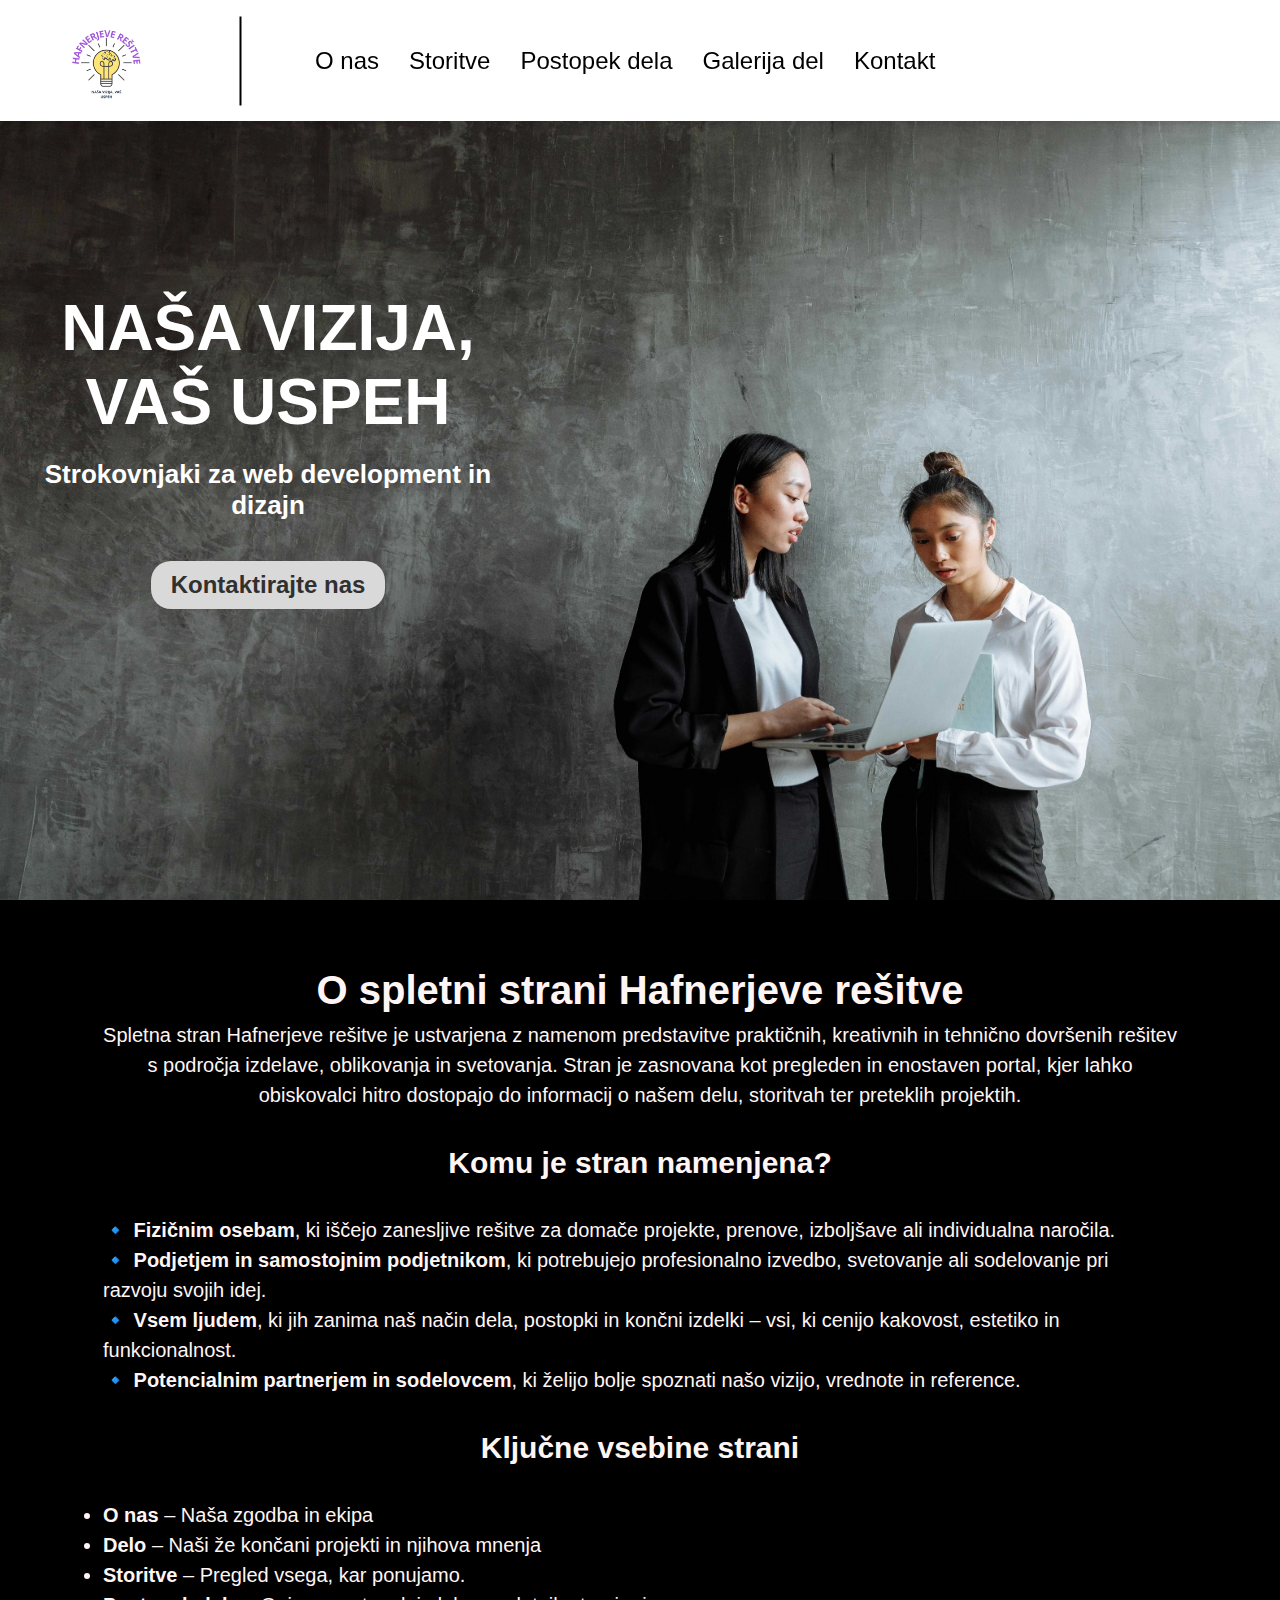
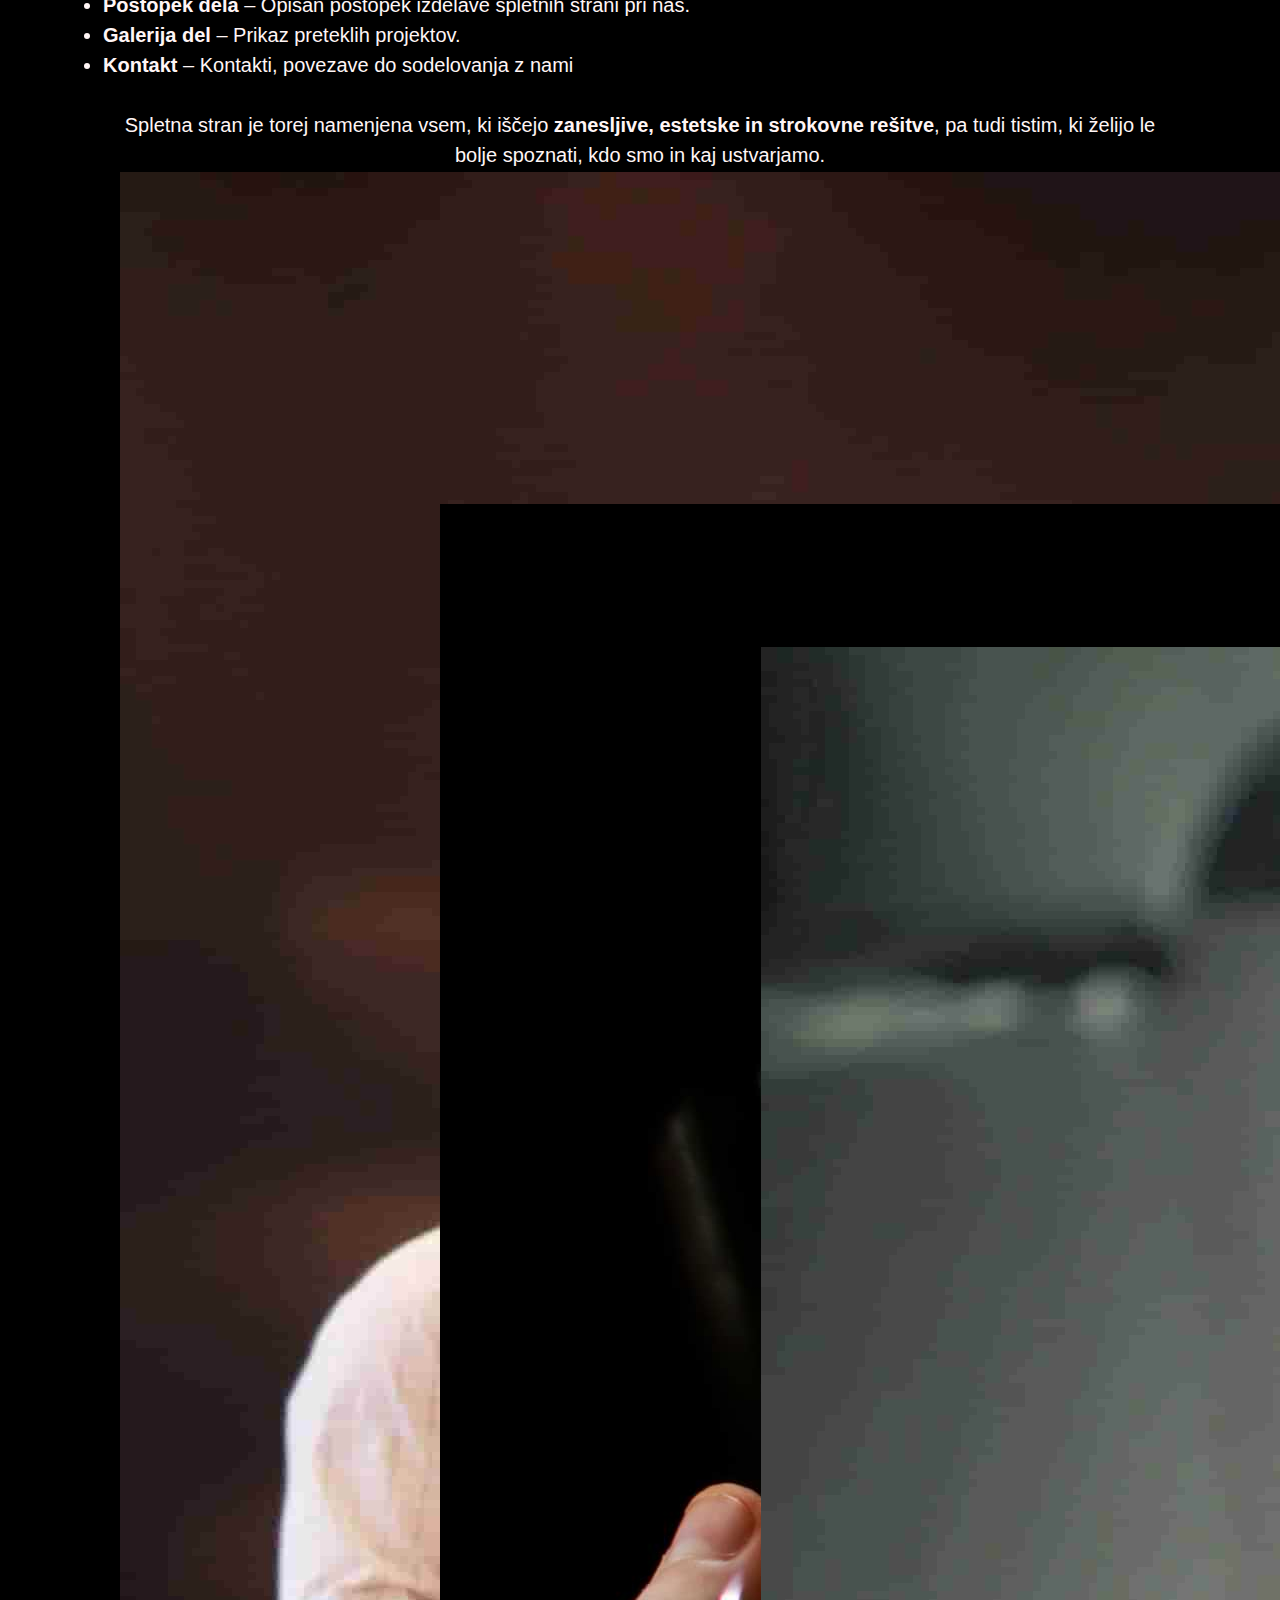
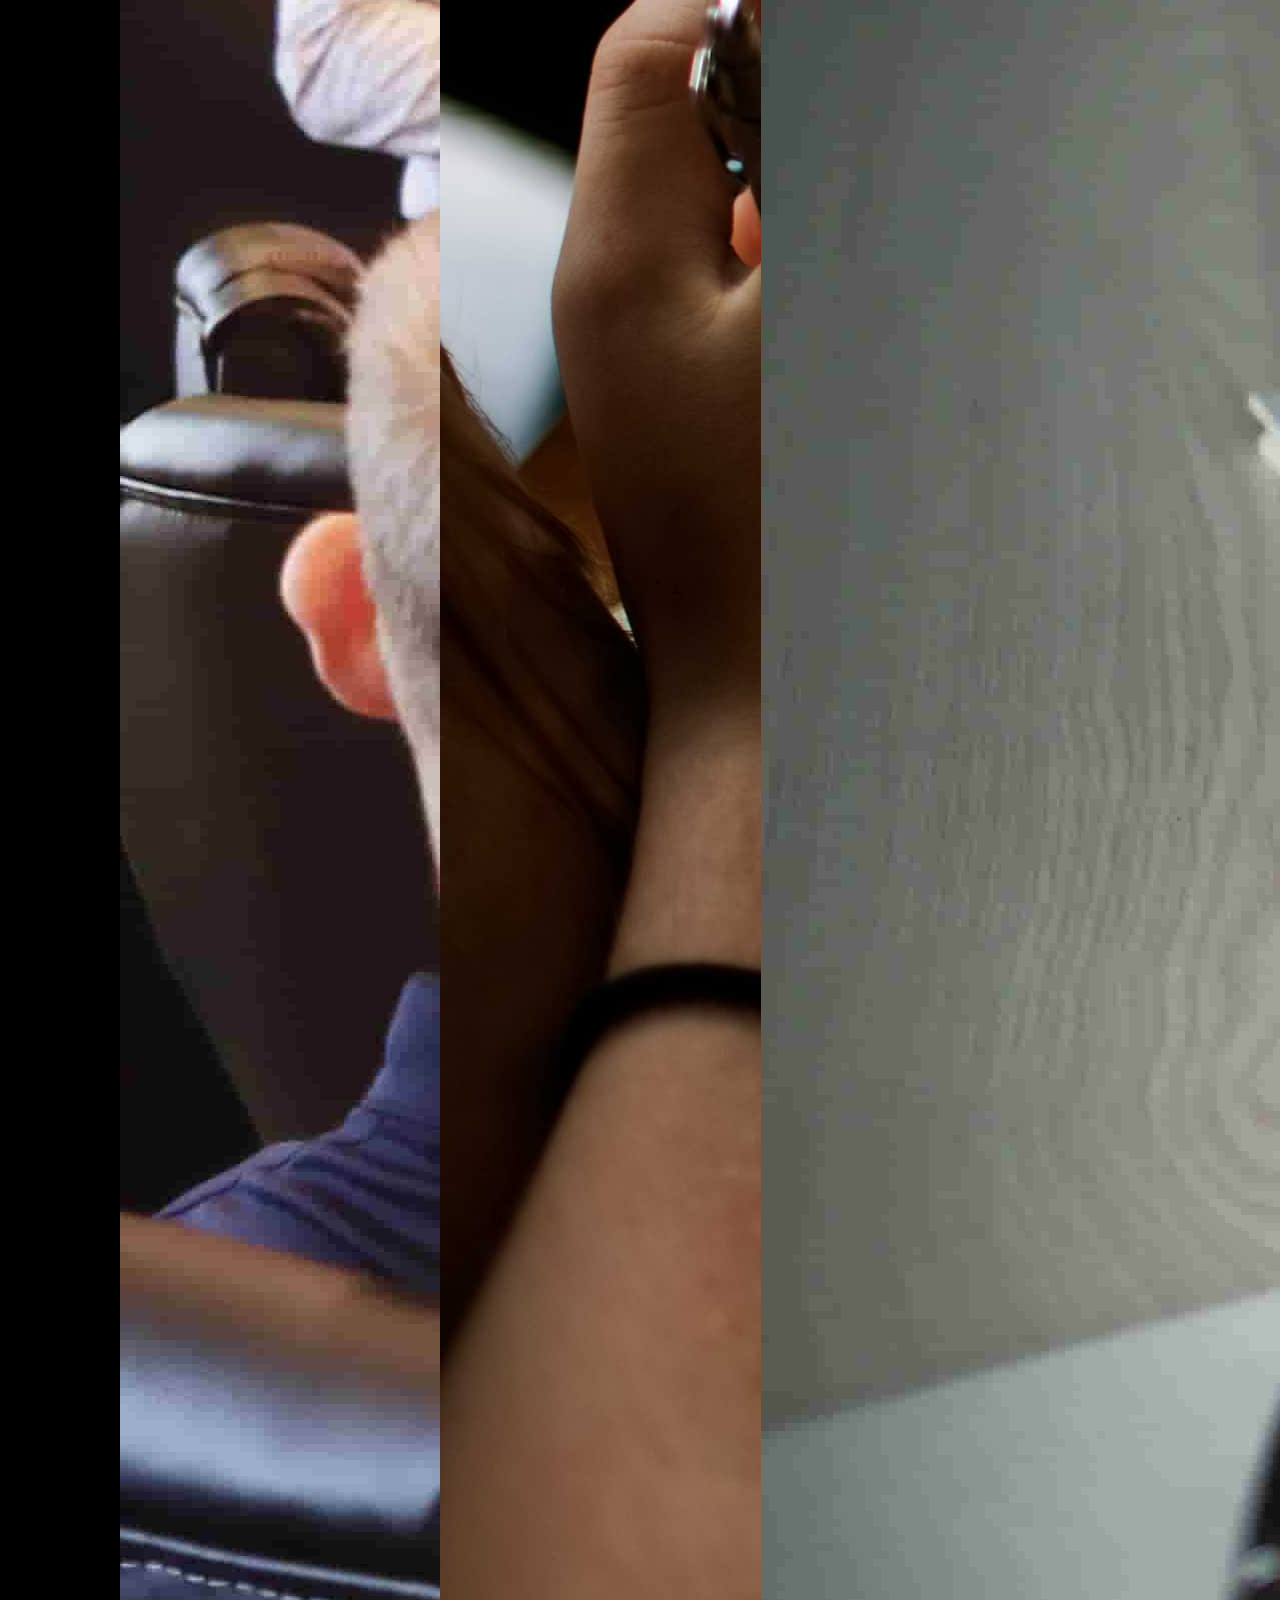
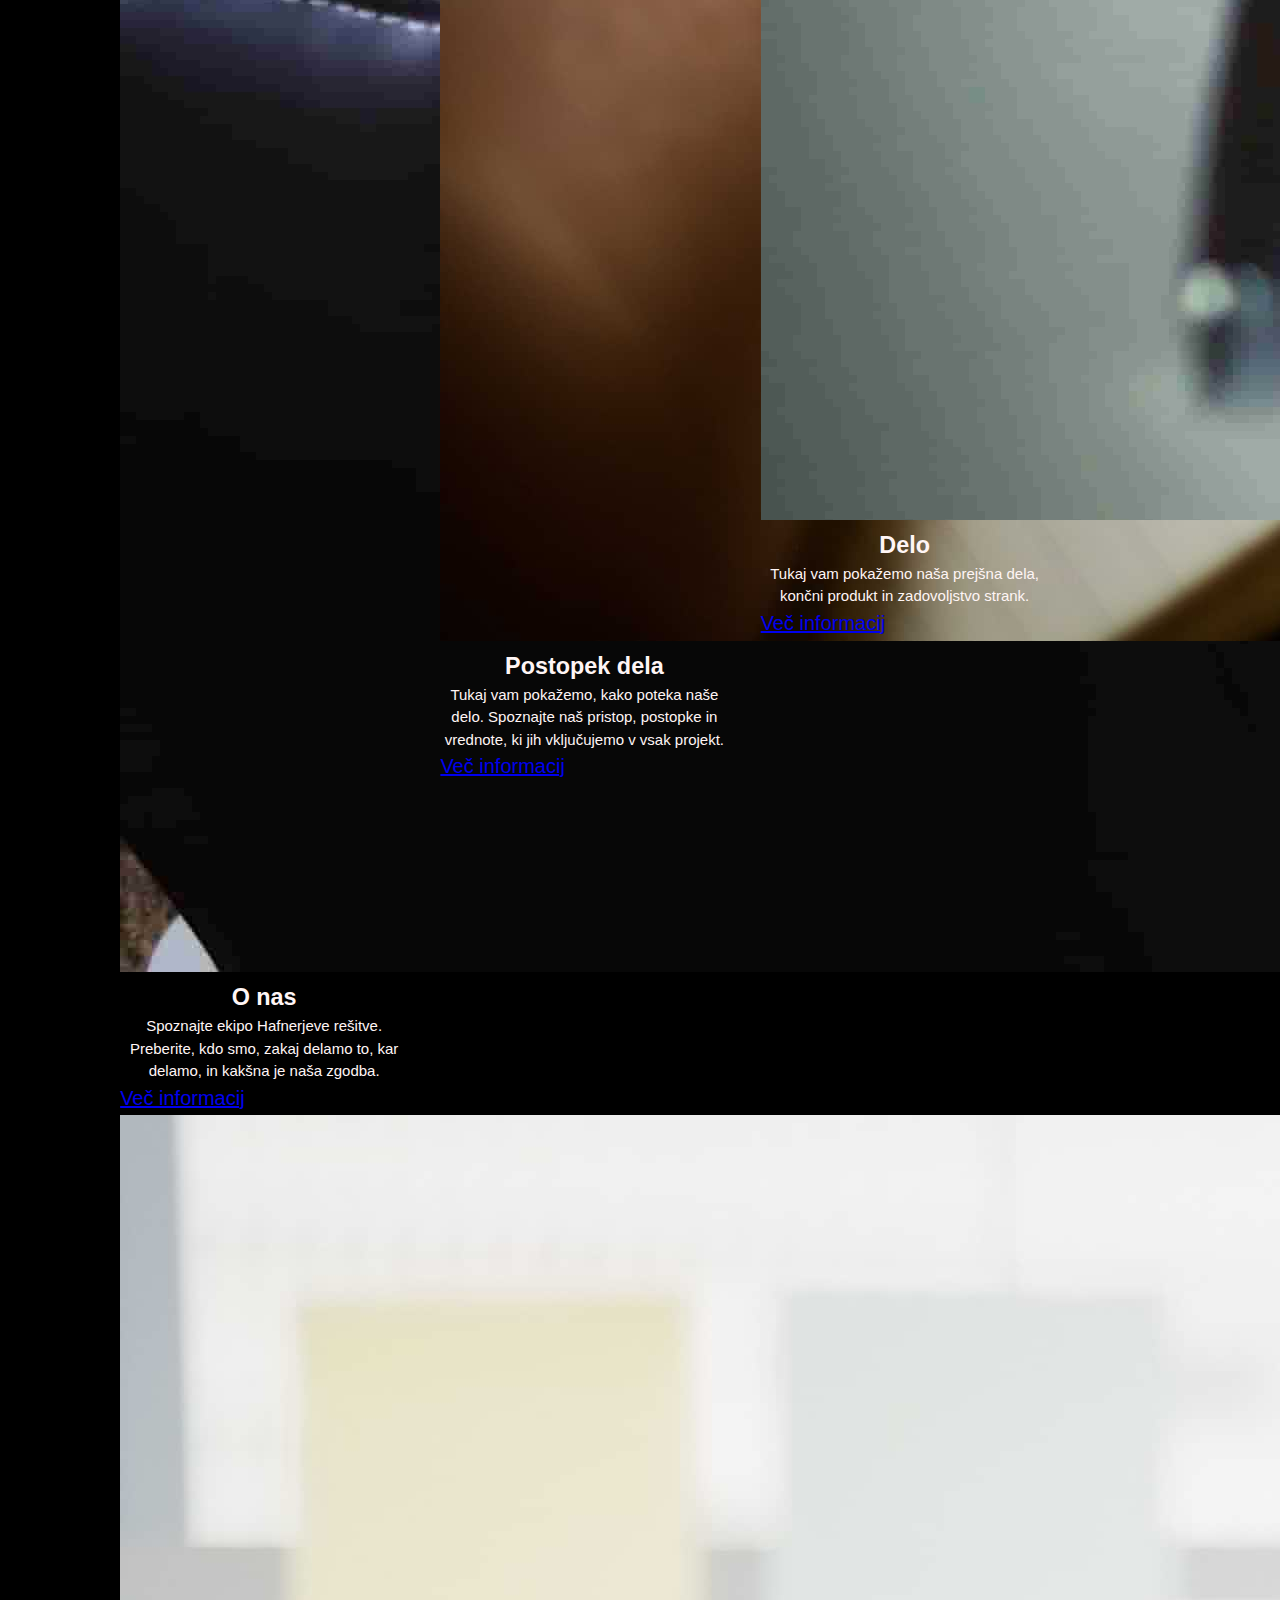
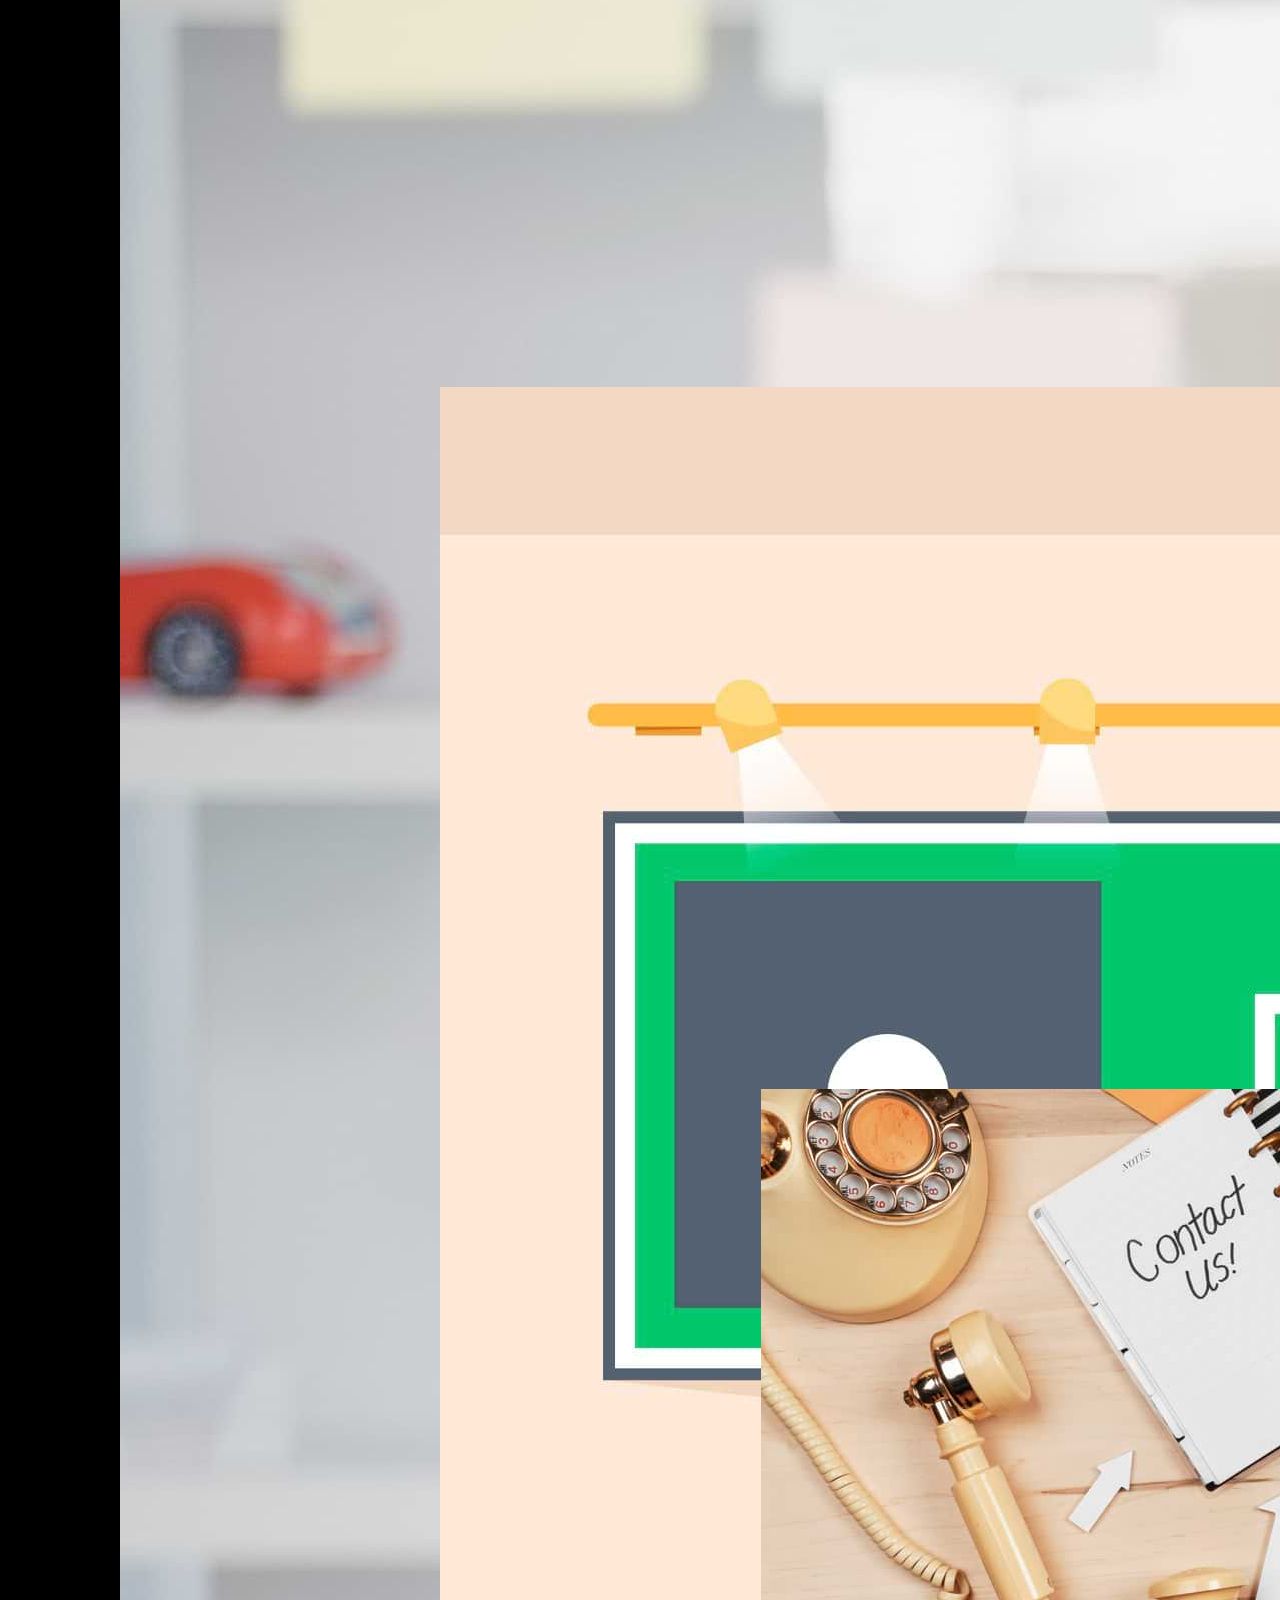
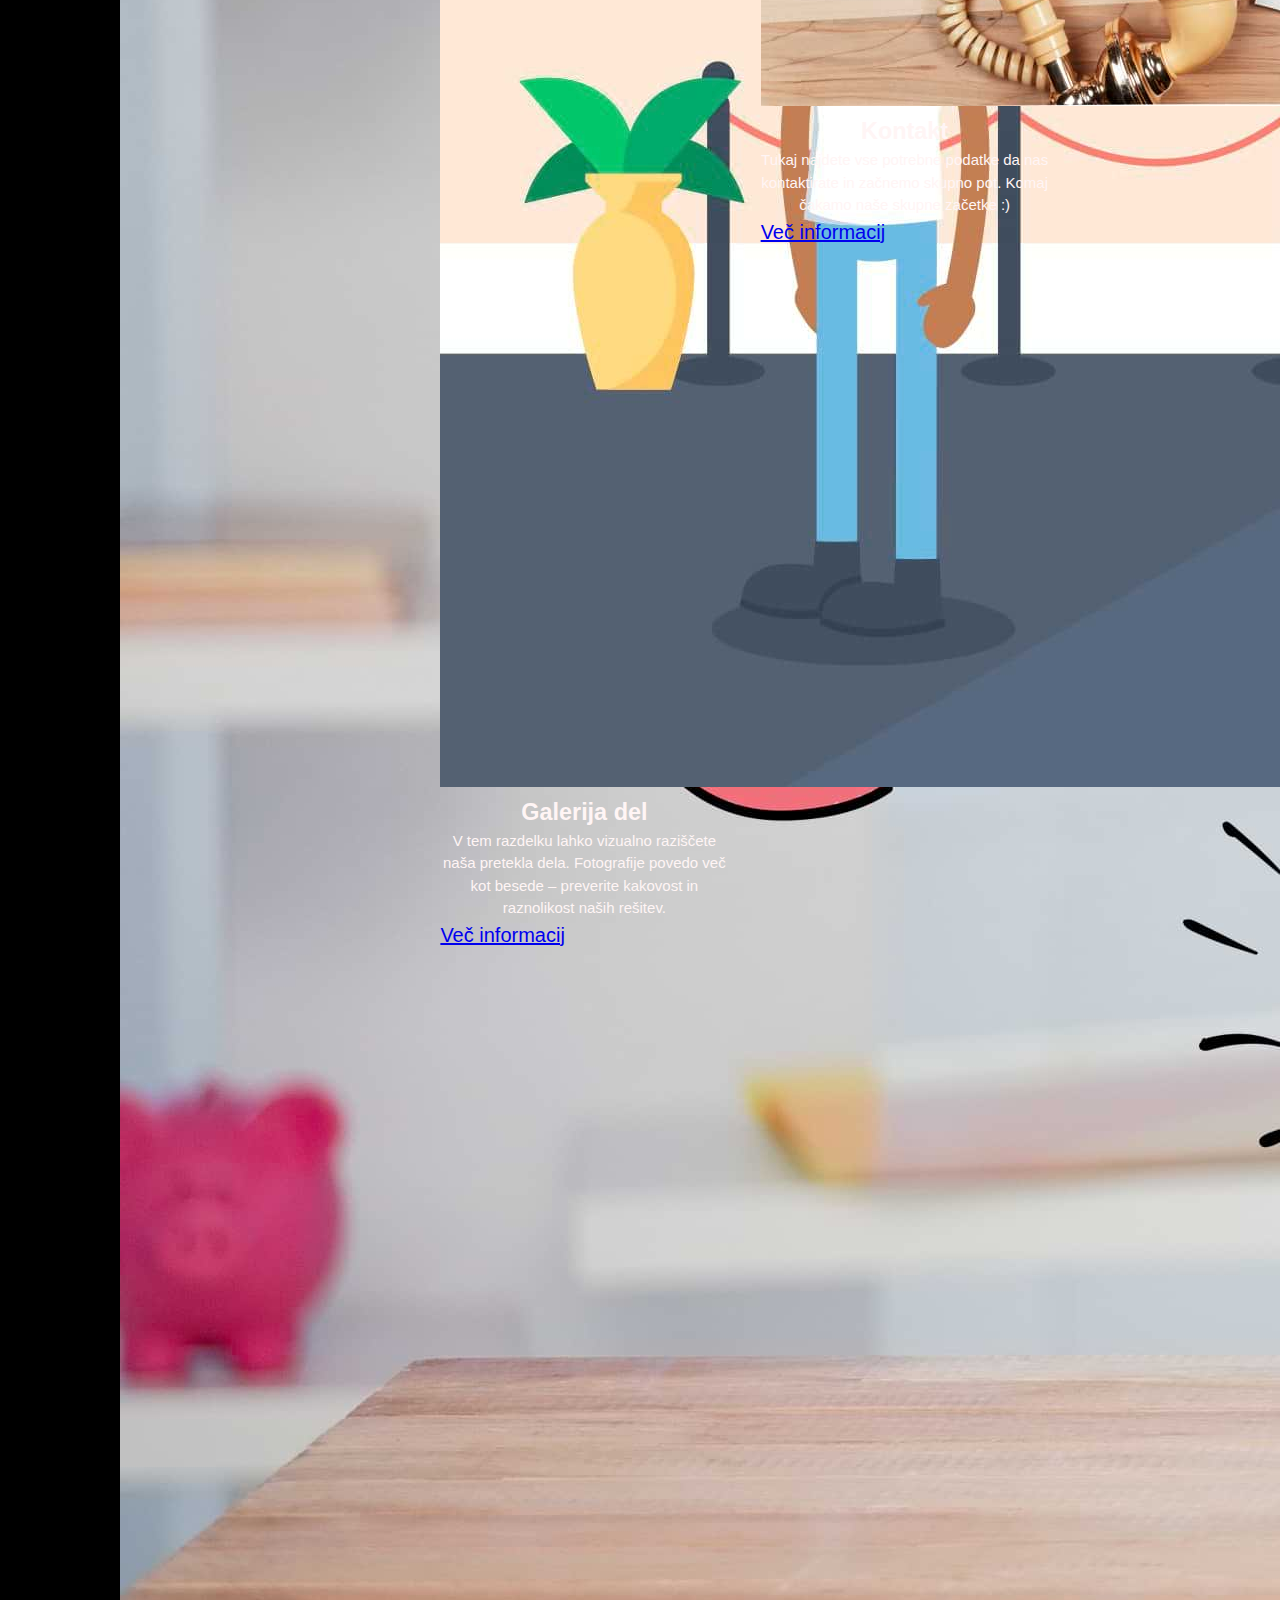
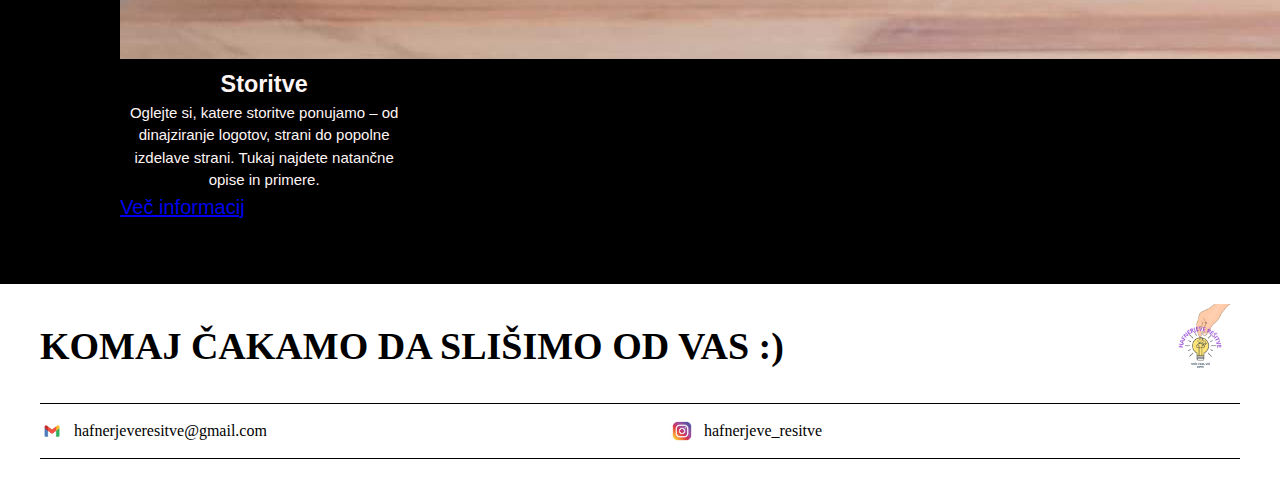
<file: index.html>
<!DOCTYPE html>
<html lang="sl">
<head>
<link href="https://cdn.jsdelivr.net/npm/bootstrap@5.3.6/dist/css/bootstrap.min.css" rel="stylesheet" integrity="sha384-4Q6Gf2aSP4eDXB8Miphtr37CMZZQ5oXLH2yaXMJ2w8e2ZtHTl7GptT4jmndRuHDT" crossorigin="anonymous">
<link href="https://fonts.googleapis.com/css2?family=Abhaya+Libre+SemiBold&family=Inter&display=swap" rel="stylesheet"> 
<meta charset="UTF-8" />
<meta name="viewport" content="width=device-width, initial-scale=1" />
<meta name="description" content="Ponujamo vrhunsko oblikovanje in razvoj spletnih strani po meri vaših potreb." />
<meta name="keywords" content="spletna stran, dizajn, razvoj, oblikovanje, programiranje, Hafnerjeve rešitve" />
<title>Kvadratki z hover efektom</title>
<link rel="stylesheet" type="text/css" href="slog.css">

</head>
<body>
    <header id="navbar">
        <div class="kazalo">
          <a href="index.html"><div class="logo"></div></a>
          <div class="line"></div>
          <nav>
            <ul>
              <li><a href="O nas.html">O nas</a></li> 
              <li class="dropdown">
                <a href="#">Storitve</a>
                <ul class="dropdown-menu">
                  <li><a href="Izdelava spletne strani.html">Izdelovanje strani</a></li>
                  <li><a href="Dizajniranje spletnih strani.html">Dizajniranje strani</a></li>
                  <li><a href="Logotipi.html">Logotipi</a></li>
                </ul> 
               <li class="dropdown">
                <a href="#">Postopek dela</a>
                <ul class="dropdown-menu">
                  <li><a href="Postopek dela.html">Postopek dela</a></li>
                  <li><a href="IdejaFigma.html">Ideja / Figma</a></li>
                  <li><a href="Kodiranje.html">Kodiranje</a></li>
                  <li><a href="Zaključevanje.html">Zaključevanje</a></li>
                </ul>
              <li><a href="Galerija slik.html">Galerija del</a></li>
              <li><a href="Kontakt.html">Kontakt</a></li>             
              </li>
            </ul>
          </nav>
        </div>
    </header>

  <section class="hero" >
    <h1>NAŠA VIZIJA, VAŠ USPEH</h1>
    <h2>Strokovnjaki za web development in dizajn</h2>
    <div class="cta-button"><a href="Kontakt.html" style="text-decoration: none; color: inherit;">Kontaktirajte nas</a></a>
  </section>

  <section class="description">
    <h1>O spletni strani <strong>Hafnerjeve rešitve</strong></h1>
    <p>
      Spletna stran Hafnerjeve rešitve je ustvarjena z namenom predstavitve praktičnih, kreativnih in tehnično dovršenih rešitev s področja izdelave, oblikovanja in svetovanja. Stran je zasnovana kot pregleden in enostaven portal, kjer lahko obiskovalci hitro dostopajo do informacij o našem delu, storitvah ter preteklih projektih.
    </p>
    <br>
    <h2>Komu je stran namenjena?</h2>
    <br>
    <ul>
      <li class="liNamenjenost">🔹  <strong>Fizičnim osebam</strong>, ki iščejo zanesljive rešitve za domače projekte, prenove, izboljšave ali individualna naročila.</li>
      <li class="liNamenjenost">🔹 <strong>Podjetjem in samostojnim podjetnikom</strong>, ki potrebujejo profesionalno izvedbo, svetovanje ali sodelovanje pri razvoju svojih idej.</li>
      <li class="liNamenjenost">🔹  <strong>Vsem ljudem</strong>, ki jih zanima naš način dela, postopki in končni izdelki – vsi, ki cenijo kakovost, estetiko in funkcionalnost.</li>
      <li class="liNamenjenost">🔹  <strong>Potencialnim partnerjem in sodelovcem</strong>, ki želijo bolje spoznati našo vizijo, vrednote in reference.</li>
    </ul>
    <br>
    <h2>Ključne vsebine strani</h2>
    <br>
    <ul>
      <li><strong>O nas</strong>  – Naša zgodba in ekipa</li>
      <li><strong>Delo</strong>  – Naši že končani projekti in njihova mnenja</li>
      <li><strong>Storitve</strong>  – Pregled vsega, kar ponujamo. </li>
      <li><strong>Postopek dela</strong>  – Opisan postopek izdelave spletnih strani pri nas.</li>    
      <li><strong>Galerija del</strong>  – Prikaz preteklih projektov.</li>     
      <li><strong>Kontakt</strong>  – Kontakti, povezave do sodelovanja z nami</li>
    </ul>
    <br>
    <p>Spletna stran je torej namenjena vsem, ki iščejo <strong>  zanesljive, estetske in strokovne rešitve</strong>, pa tudi tistim, ki želijo le bolje spoznati, kdo smo in kaj ustvarjamo.</p>
    <table>
      <tr>
        <td>&nbsp;</td>
        <td>&nbsp;</td>
        <td class="tabelaIndex">  
          <div class="card" style="width: 18rem;" >
                <img src="slike/index/campaign-creators-gMsnXqILjp4-unsplash.jpg" class="card-img-top" alt="...">
                <div class="card-body">
                  <h3 class="card-title"><strong>O nas</strong></h3>
                  <p class="card-text" style="font-size: 15px;">Spoznajte ekipo Hafnerjeve rešitve. Preberite, kdo smo, zakaj delamo to, kar delamo, in kakšna je naša zgodba.</p>
                  <a href="O nas.html" class="btn btn-primary">Več informacij</a>
                </div>
          </div>    
        </td>
        <td>&nbsp;</td>
        <td>&nbsp;</td>
        <td>&nbsp;</td>
        <td>&nbsp;</td>
        <td class="tabelaIndex">  
          <div class="card" style="width: 18rem;">
                <img src="slike/index/online-web-design.jpg" class="card-img-top" alt="...">
                <div class="card-body">
                  <h3 class="card-title"><strong>Postopek dela</strong></h3>
                  <p class="card-text" style="font-size: 15px;">Tukaj vam pokažemo, kako poteka naše delo. Spoznajte naš pristop, postopke in vrednote, ki jih vključujemo v vsak projekt.</p>
                  <a href="Postopek dela.html" class="btn btn-primary">Več informacij</a>
                </div>
          </div>    
        </td>
        <td>&nbsp;</td>
        <td>&nbsp;</td>
        <td>&nbsp;</td>
        <td>&nbsp;</td>
        <td class="tabelaIndex">  
          <div class="card" style="width: 18rem;">
                <img src="slike/index/igor-miske-Px3iBXV-4TU-unsplash.jpg" class="card-img-top" alt="...">
                <div class="card-body">
                  <h3 class="card-title"><strong>Delo</strong></h3>
                  <p class="card-text" style="font-size: 15px;">Tukaj vam pokažemo naša prejšna dela, končni produkt in zadovoljstvo strank.</p>
                  <a href="Galerija slik.html" class="btn btn-primary">Več informacij</a>
                </div>
          </div>    
        </td>
        <td>&nbsp;</td>
        <td>&nbsp;</td>
      </tr>
      <tr>
        <td>&nbsp;</td>
        <td>&nbsp;</td>
        <td class="tabelaIndex">  
          <div class="card" style="width: 18rem;">
                <img src="slike/index/web-design-concept-with-drawings.jpg" class="card-img-top" alt="...">
                <div class="card-body">
                  <h3 class="card-title"><strong>Storitve</strong></h3>
                  <p class="card-text" style="font-size: 15px;">Oglejte si, katere storitve ponujamo – od dinajziranje logotov, strani do  popolne izdelave strani. Tukaj najdete natančne opise in primere.</p>
                  <a href="Izdelava spletne strani.html" class="btn btn-primary">Več informacij</a>
                </div>
          </div>    
        </td class="tabelaIndex">
        <td>&nbsp;</td>
        <td>&nbsp;</td>
        <td>&nbsp;</td>
        <td>&nbsp;</td>
        <td class="tabelaIndex">  
          <div class="card" style="width: 18rem;">
                <img src="slike/index/4028928.jpg" class="card-img-top" alt="...">
                <div class="card-body">
                  <h3 class="card-title"><strong>Galerija del</strong></h3>
                  <p class="card-text" style="font-size: 15px;">V tem razdelku lahko vizualno raziščete naša pretekla dela. Fotografije povedo več kot besede – preverite kakovost in raznolikost naših rešitev.</p>
                  <a href="Galerija slik.html" class="btn btn-primary">Več informacij</a>
                </div>
          </div>    
        </td class="tabelaIndex">
        <td>&nbsp;</td>
        <td>&nbsp;</td>
        <td>&nbsp;</td>
        <td>&nbsp;</td>
        <td class="tabelaIndex">   
          <div class="card" style="width: 18rem;">
                <img src="slike/index/contact-us-image.jpg" class="card-img-top" alt="...">
                <div class="card-body">
                  <h3 class="card-title"><strong>Kontakt</strong></h3>
                  <p class="card-text" style="font-size: 15px;">Tukaj najdete vse potrebne podatke da nas kontaktirate in začnemo skupno pot. Komaj čakamo naše skupne začetke :)</p>
                  <a href="Kontakt.html" class="btn btn-primary">Več informacij</a>
                </div>
          </div>    
        </td>
        <td>&nbsp;</td>
        <td>&nbsp;</td>
      </tr>
    </table>
    
    
  </section>
  <footer>
    <div class="footer-top">
      <p>KOMAJ ČAKAMO DA SLIŠIMO OD VAS :)</p>
      <span class="slikanoge"><img src="slike/HAFNERJEVE RESITVE (3) (1).png" alt="Logo podjetja"></span>
    </div>
    
    <hr>
  
    <div class="footer-middle">
      <div class="contact-item">
        <img src="slike/GMAIL logo.jpg" alt="Gmail logo">
        <span>hafnerjeveresitve@gmail.com</span>
      </div>
  
      <div class="contact-item">
        <img src="slike/INSTAGRAM LOGO.jpg" alt="Instagram logo">
        <span>hafnerjeve_resitve</span>
      </div>
    </div>
  
    <hr>
  </footer>
  
</body>
</html>
</file>
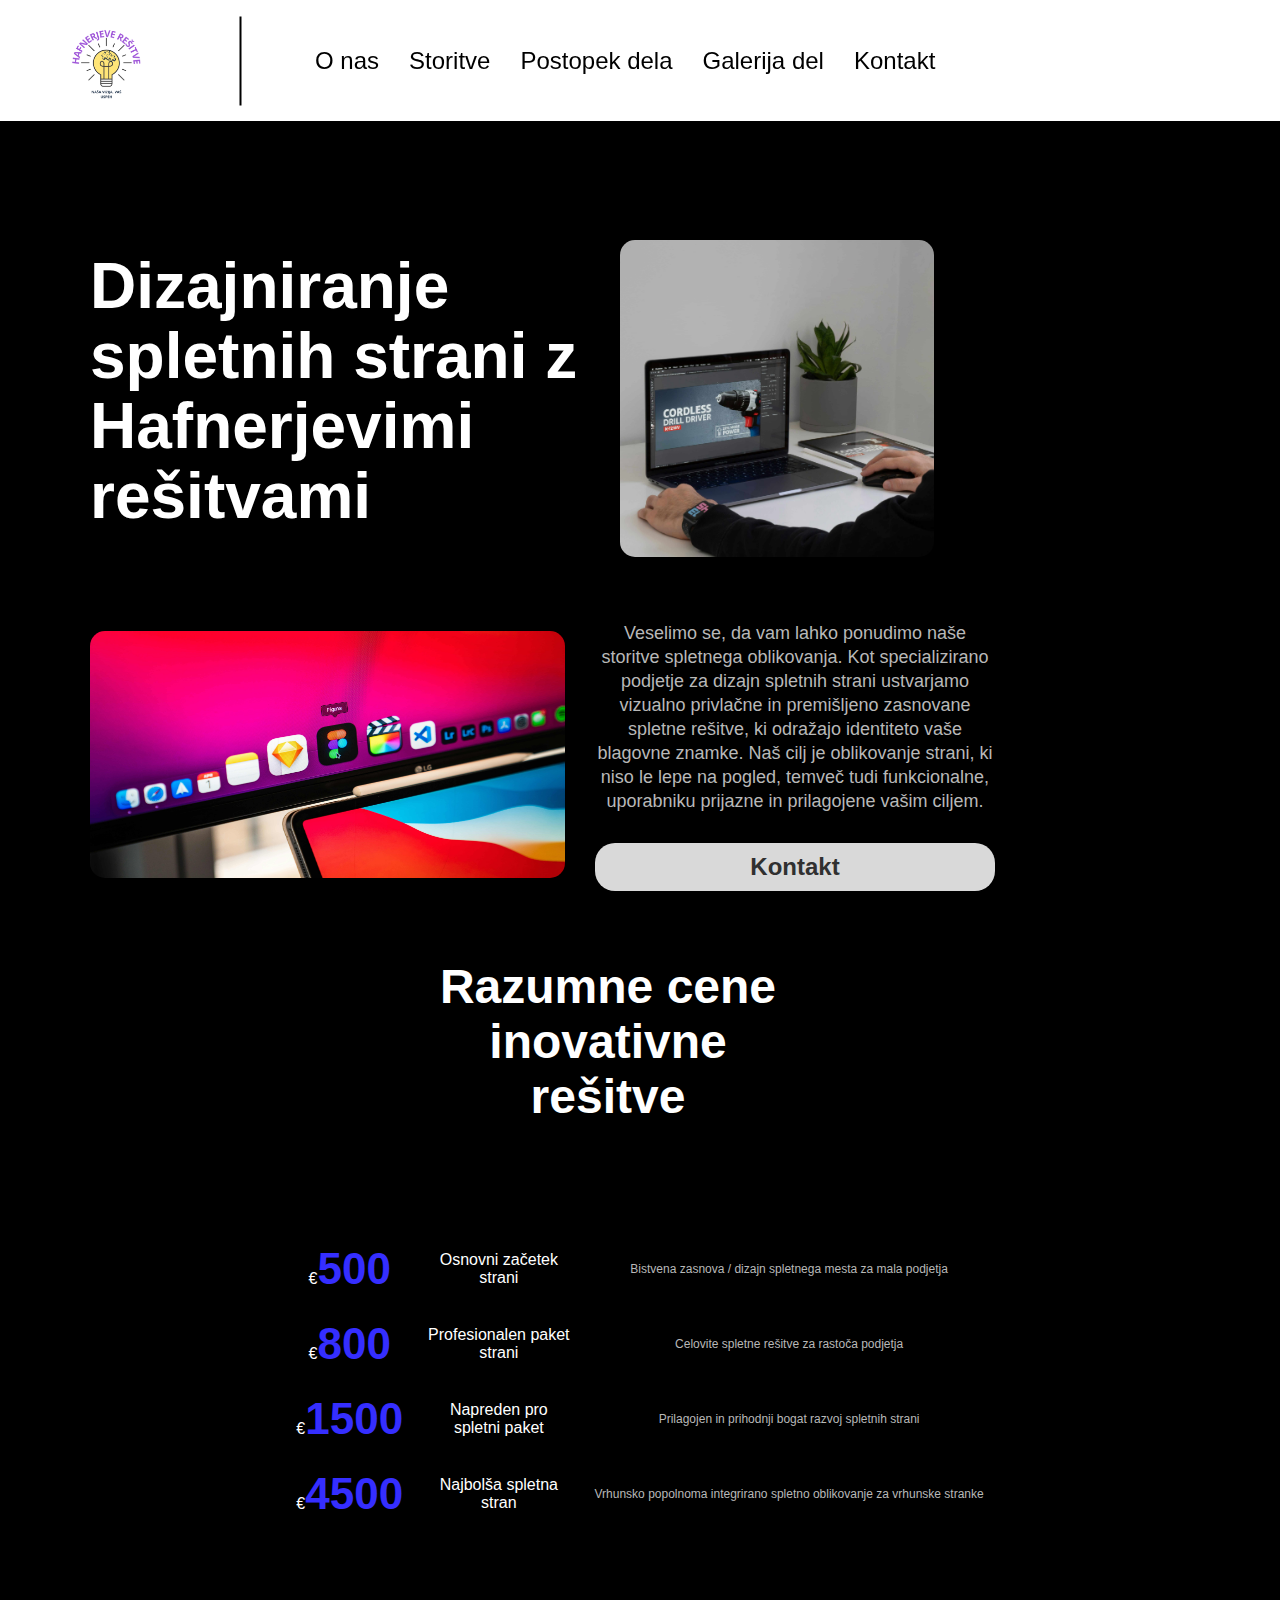
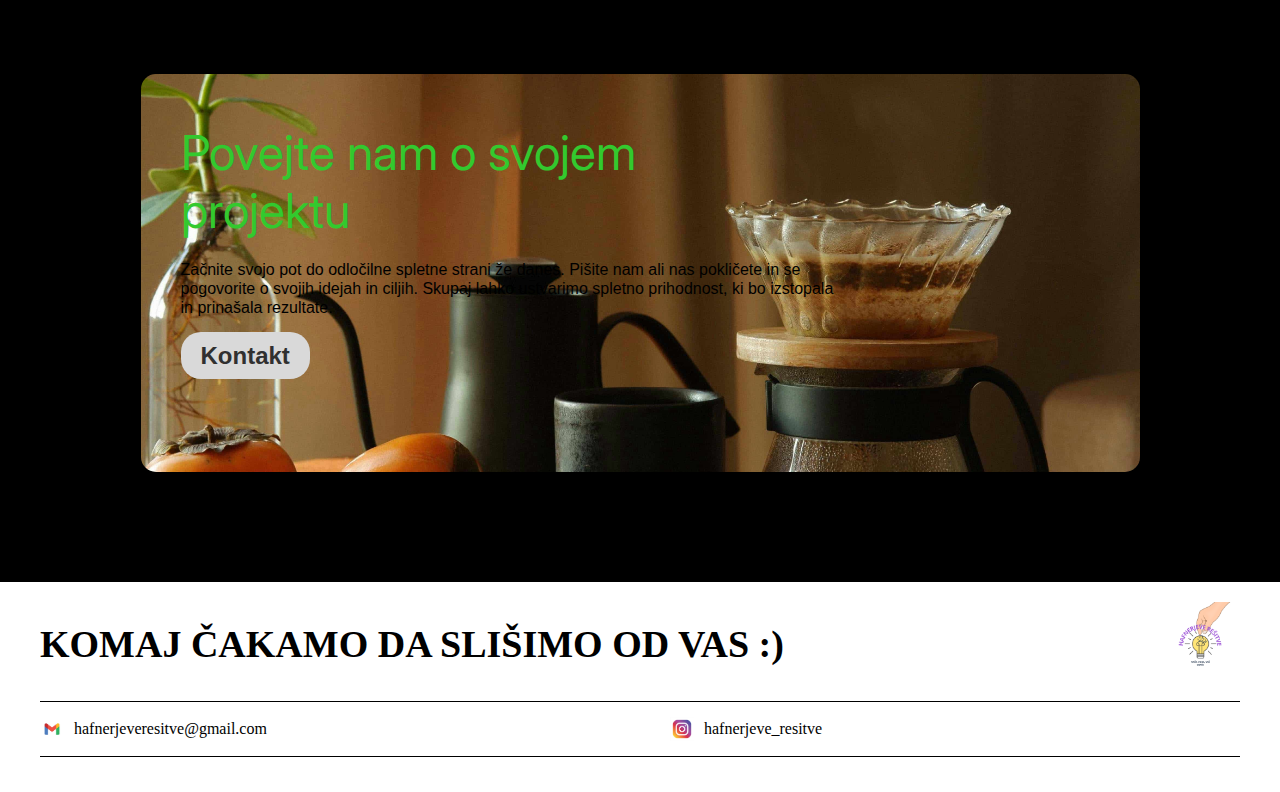
<file: Dizajniranje spletnih strani.html>
<!DOCTYPE html>
<html lang="sl">
<head>
<meta charset="UTF-8" />
<meta name="viewport" content="width=device-width, initial-scale=1" />
<meta name="description" content="Ponujamo vrhunsko oblikovanje in razvoj spletnih strani po meri vaših potreb." />
<meta name="keywords" content="spletna stran, dizajn, razvoj, oblikovanje, programiranje, Hafnerjeve rešitve" />
<title>Kvadratki z hover efektom</title>
<link rel="stylesheet" type="text/css" href="slog.css">
<link href="https://fonts.googleapis.com/css2?family=Abhaya+Libre+SemiBold&family=Inter&display=swap" rel="stylesheet">
</head>
<body>
    <header id="navbar">
        <div class="kazalo">
          <a href="index.html"><div class="logo"></div></a>
          <div class="line"></div>
          <nav>
            <ul>
              <li><a href="O nas.html">O nas</a></li> 
              <li class="dropdown">
                <a href="#">Storitve</a>
                <ul class="dropdown-menu">
                  <li><a href="Izdelava spletne strani.html">Izdelovanje strani</a></li>
                  <li><a href="Dizajniranje spletnih strani.html">Dizajniranje strani</a></li>
                  <li><a href="Logotipi.html">Logotipi</a></li>
                </ul> 
               <li class="dropdown">
                <a href="#">Postopek dela</a>
                <ul class="dropdown-menu">
                  <li><a href="Postopek dela.html">Postopek dela</a></li>
                  <li><a href="IdejaFigma.html">Ideja / Figma</a></li>
                  <li><a href="Kodiranje.html">Kodiranje</a></li>
                  <li><a href="Zaključevanje.html">Zaključevanje</a></li>
                </ul>
              <li><a href="Galerija slik.html">Galerija del</a></li>
              <li><a href="Kontakt.html">Kontakt</a></li>             
              </li>
            </ul>
          </nav>
        </div>
    </header>
    <section class="sekcija">
        <table style="margin-top: 150px; border-spacing: 30px;">
            <tr>
                <td><h1 class="PostopekDela" style=" text-decoration: none;width: 500px;">Dizajniranje spletnih strani z Hafnerjevimi rešitvami</h1></td>
                <td><img src="slike/Storitve/shahrouz-nikpoush-3U7yBP6g-0U-unsplash.jpg" class="slikaMene"></td>
            </tr>
        </table>
        
        <table style="border-spacing: 30px;">
        <tr>
            <td rowspan="2"><img src="slike/Storitve/zac-wolff-7uSKXpksCKg-unsplash.jpg" class="slikaMize"></td>
            <td class="besediloPostopkaDela" style="width: 400px;">Veselimo se, da vam lahko ponudimo naše storitve spletnega oblikovanja. Kot specializirano podjetje za dizajn spletnih strani ustvarjamo vizualno privlačne in premišljeno zasnovane spletne rešitve, ki odražajo identiteto vaše blagovne znamke. Naš cilj je oblikovanje strani, ki niso le lepe na pogled, temveč tudi funkcionalne, uporabniku prijazne in prilagojene vašim ciljem.</td>
        </tr>
        <tr>
            <td class="kontaktgumb"><a href="Kontakt.html" style="text-decoration: none; color: inherit;">Kontakt</a></td>
        </tr>
        </table>
        <h1 style="text-align: center; width: 400px; font-size: 48px;margin-left: 30%; margin-right: 30%; margin-top: 38px; margin-bottom: 10px;"><strong>Razumne</strong> cene <strong>inovativne</strong> rešitve</h1>
        <table style="margin-left: auto; margin-right: auto; border-spacing: 25px; margin-top: 0px; ">
            <hr>
            <tr>
                <td>€<strong style="color: #352EFF; font-size: 44px;">500</strong></td>
                <td>Osnovni začetek <br>strani</td>
                <td class="besediloPostopkaDela" style="font-size: 12px;">Bistvena zasnova / dizajn spletnega mesta za mala podjetja</td>
            </tr>
            <hr>
            <tr>
                <td>€<strong style="color: #352EFF; font-size: 44px;">800</strong></td>
                <td>Profesionalen paket <br>strani</td>
                <td class="besediloPostopkaDela" style="font-size: 12px;">Celovite spletne rešitve za rastoča podjetja</td>
            </tr>
            <hr>
            <tr>
                <td>€<strong style="color: #352EFF; font-size: 44px;">1500</strong></td>
                <td>Napreden pro <br>spletni paket</td>
                <td class="besediloPostopkaDela" style="font-size: 12px;">Prilagojen in prihodnji bogat razvoj spletnih strani</td>
            </tr>
            <hr>
            <tr>
                <td>€<strong style="color: #352EFF; font-size: 44px;">4500</strong></td>
                <td>Najbolša spletna <BR> stran</td>
                <td class="besediloPostopkaDela" style="font-size: 12px;">Vrhunsko popolnoma integrirano spletno oblikovanje za vrhunske stranke</td>
            </tr>
            <hr>           
        </table>
        <div class="contact-box" style="margin-top: 130px; width: 999px; height: 398px;">
            <div class="contact-title" style="margin-top: 10px; text-align: left;">Povejte nam o svojem <br>projektu</div>
            <div class="contact-text" style="text-align: left; margin-bottom: 25px;">
            Začnite svojo pot do odločilne spletne strani že danes. Pišite nam ali nas pokličete in se pogovorite o svojih idejah in ciljih.
            Skupaj lahko ustvarimo spletno prihodnost, ki bo izstopala in prinašala rezultate.
            </div>
            <span class="kontaktgumb" style="margin-right: 100%;"><a href="Kontakt.html" style="text-decoration: none; color: inherit;">Kontakt</a></span>
        </div>
    </section>
    <footer>
    <div class="footer-top">
      <p>KOMAJ ČAKAMO DA SLIŠIMO OD VAS :)</p>
      <span class="slikanoge"><img src="slike/HAFNERJEVE RESITVE (3) (1).png" alt="Logo podjetja"></span>
    </div>
    
    <hr>
  
    <div class="footer-middle">
      <div class="contact-item">
        <img src="slike/GMAIL logo.jpg" alt="Gmail logo">
        <span>hafnerjeveresitve@gmail.com</span>
      </div>
  
      <div class="contact-item">
        <img src="slike/INSTAGRAM LOGO.jpg" alt="Instagram logo">
        <span>hafnerjeve_resitve</span>
      </div>
    </div>
  
    <hr>
  </footer>
</file>
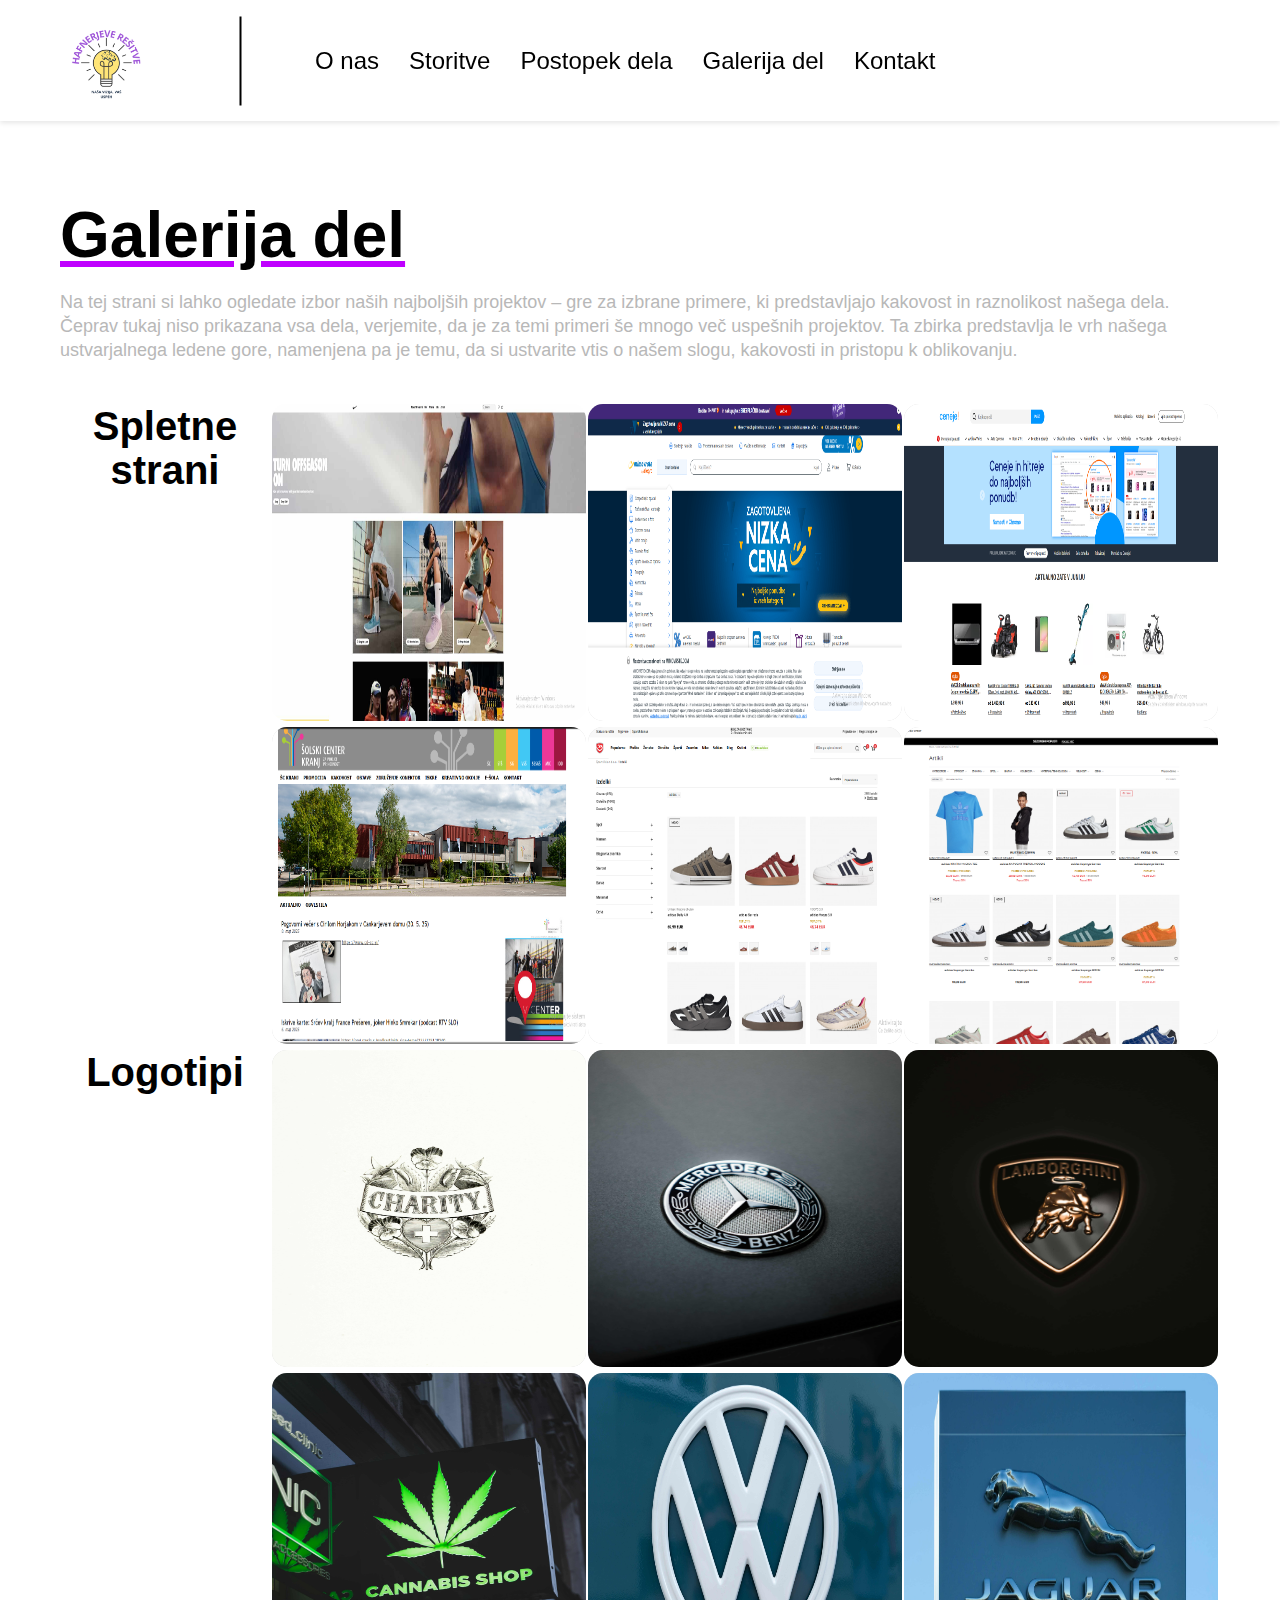
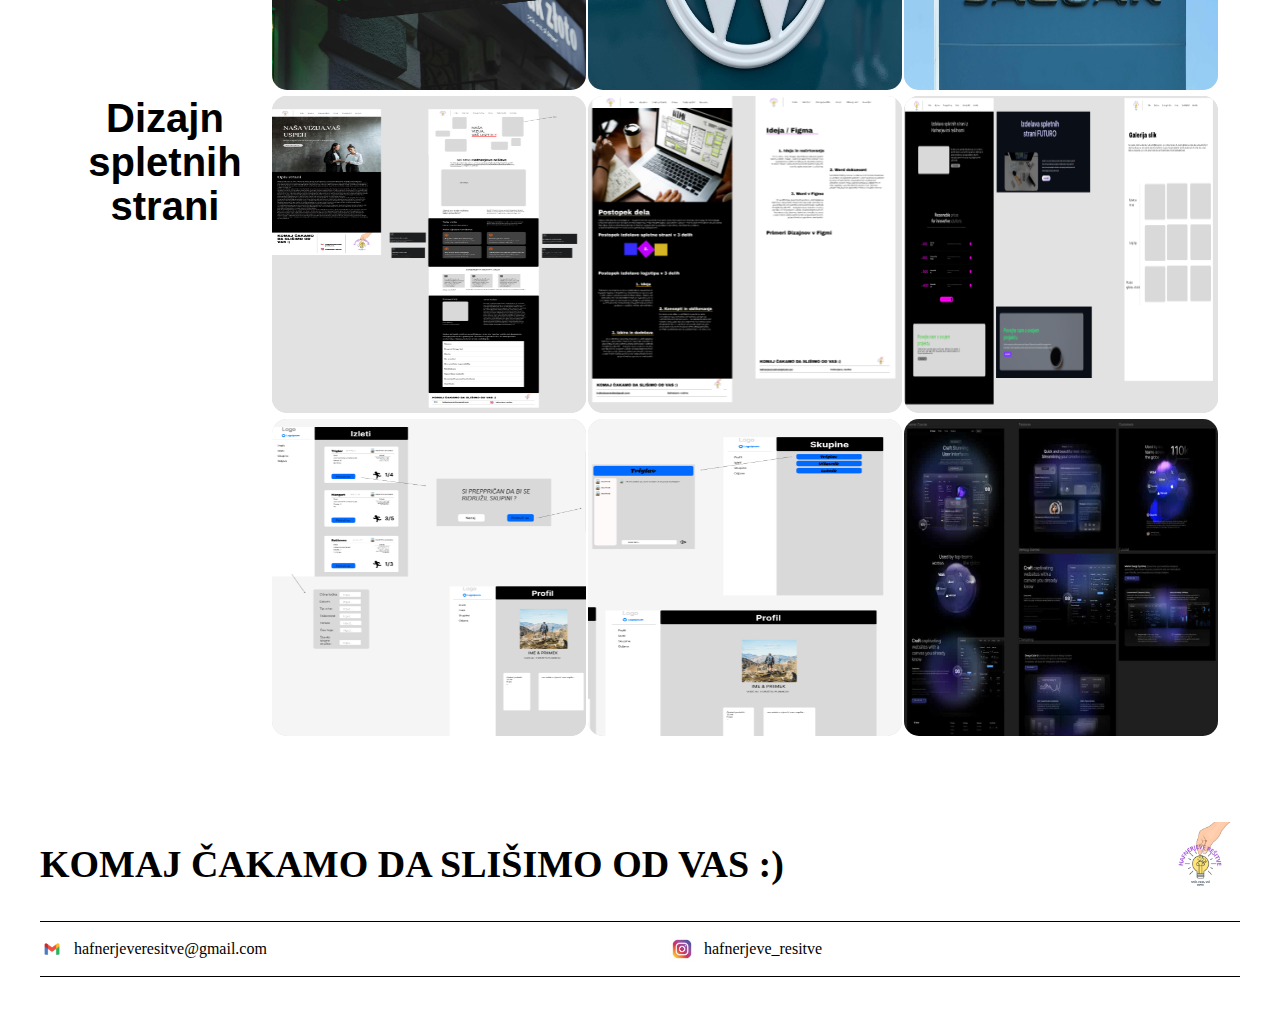
<file: Galerija slik.html>
<!DOCTYPE html>
<html lang="sl">
<head>
<meta charset="UTF-8" />
<meta name="viewport" content="width=device-width, initial-scale=1" />
<meta name="description" content="Ponujamo vrhunsko oblikovanje in razvoj spletnih strani po meri vaših potreb." />
<meta name="keywords" content="spletna stran, dizajn, razvoj, oblikovanje, programiranje, Hafnerjeve rešitve" />
<title>Galerija slik</title>
<link rel="stylesheet" type="text/css" href="slog.css">
<link href="https://fonts.googleapis.com/css2?family=Abhaya+Libre+SemiBold&family=Inter&display=swap" rel="stylesheet">
</head>
<body class="body">
    <header id="navbar">
        <div class="kazalo">
          <a href="index.html"><div class="logo"></div></a>
          <div class="line"></div>
          <nav>
            <ul>
              <li><a href="O nas.html">O nas</a></li> 
              <li class="dropdown">
                <a href="#">Storitve</a>
                <ul class="dropdown-menu">
                  <li><a href="Izdelava spletne strani.html">Izdelovanje strani</a></li>
                  <li><a href="Dizajniranje spletnih strani.html">Dizajniranje strani</a></li>
                  <li><a href="Logotipi.html">Logotipi</a></li>
                </ul> 
               <li class="dropdown">
                <a href="#">Postopek dela</a>
                <ul class="dropdown-menu">
                  <li><a href="Postopek dela.html">Postopek dela</a></li>
                  <li><a href="IdejaFigma.html">Ideja / Figma</a></li>
                  <li><a href="Kodiranje.html">Kodiranje</a></li>
                  <li><a href="Zaključevanje.html">Zaključevanje</a></li>
                </ul>
              <li><a href="Galerija slik.html">Galerija del</a></li>
              <li><a href="Kontakt.html">Kontakt</a></li>             
              </li>
            </ul>
          </nav>
        </div>
    </header>
    <section class="sekcija">
        <h1 class="IdejaFigma" style="margin-top: 140px;">Galerija del</h1>
        <div class="paragraph" style="text-align: left;">Na tej strani si lahko ogledate izbor naših najboljših projektov – gre za izbrane primere, ki predstavljajo kakovost in raznolikost našega dela. Čeprav tukaj niso prikazana vsa dela, verjemite, da je za temi primeri še mnogo več uspešnih projektov. Ta zbirka predstavlja le vrh našega ustvarjalnega ledene gore, namenjena pa je temu, da si ustvarite vtis o našem slogu, kakovosti in pristopu k oblikovanju.</div>
        <table style="margin-top: 40px;" >
        <tr>
            <td class="PodnaslovFigma" style="vertical-align: top;" rowspan="2">Spletne strani</td>
            <td rowspan="6"><span class="obrobjeTabele"></td>
            <td><img src="slike/Galerija slik/Zajeta slika.jpg" class="slikaMene"></td>
            <td><img src="slike/Galerija slik/Zajeta slika 2.PNG" class="slikaMene"></td>
            <td><img src="slike/Galerija slik/Zajeta slika 3.PNG" class="slikaMene"></td>
        </tr>
        <tr>
            <td><img src="slike/Galerija slik/Zajeta slika 4.PNG" class="slikaMene"></td>
            <td><img src="slike/Galerija slik/Zajeta slika 5.PNG" class="slikaMene"></td>
            <td><img src="slike/Galerija slik/Zajeta slika 6.PNG" class="slikaMene"></td>
        </tr>
        <tr>
            <td class="PodnaslovFigma" style="vertical-align: top;" rowspan="2">Logotipi</td>
            <td><img src="slike/Galerija slik/british-library-gTV2osuOsJc-unsplash.jpg" class="slikaMene"></td>
            <td><img src="slike/Galerija slik/cedric-streit-H7qMwOxf6Z8-unsplash.jpg" class="slikaMene"></td>
            <td><img src="slike/Galerija slik/chris-kursikowski-ze5wHM9kplc-unsplash.jpg" class="slikaMene"></td>
        </tr>
        <tr>
            <td><img src="slike/Galerija slik/damian-barczak-U9E423m3Hd8-unsplash.jpg" class="slikaMene"></td>
            <td><img src="slike/Galerija slik/moritz-mentges-5MlBMYDsGBY-unsplash.jpg" class="slikaMene"></td>
            <td><img src="slike/Galerija slik/viktor-forgacs-MGVLBuXS6Ic-unsplash.jpg" class="slikaMene"></td>
        </tr>
        <tr>
            <td class="PodnaslovFigma" style="vertical-align: top;" rowspan="2">Dizajn spletnih strani</td>
            <td><img src="slike/Galerija slik/Zajeta slika 7.PNG" class="slikaMene"></td>
            <td><img src="slike/Galerija slik/Zajeta slika 8.PNG" class="slikaMene"></td>
            <td><img src="slike/Galerija slik/Zajeta slika 9.PNG" class="slikaMene"></td>
        </tr>
        <tr>
            <td><img src="slike/Galerija slik/Zajeta slika 10.PNG" class="slikaMene"></td>
            <td><img src="slike/Galerija slik/Zajeta slika 11.PNG" class="slikaMene"></td>
            <td><img src="slike/Galerija slik/Zajeta slika 12.jpg" class="slikaMene"></td>
        </tr>
    </table>
    </section>
    <footer>
    <div class="footer-top">
      <p>KOMAJ ČAKAMO DA SLIŠIMO OD VAS :)</p>
      <span class="slikanoge"><img src="slike/HAFNERJEVE RESITVE (3) (1).png" alt="Logo podjetja"></span>
    </div>
    
    <hr>
  
    <div class="footer-middle">
      <div class="contact-item">
        <img src="slike/GMAIL logo.jpg" alt="Gmail logo">
        <span>hafnerjeveresitve@gmail.com</span>
      </div>
  
      <div class="contact-item">
        <img src="slike/INSTAGRAM LOGO.jpg" alt="Instagram logo">
        <span>hafnerjeve_resitve</span>
      </div>
    </div>
  
    <hr>
  </footer>
</file>
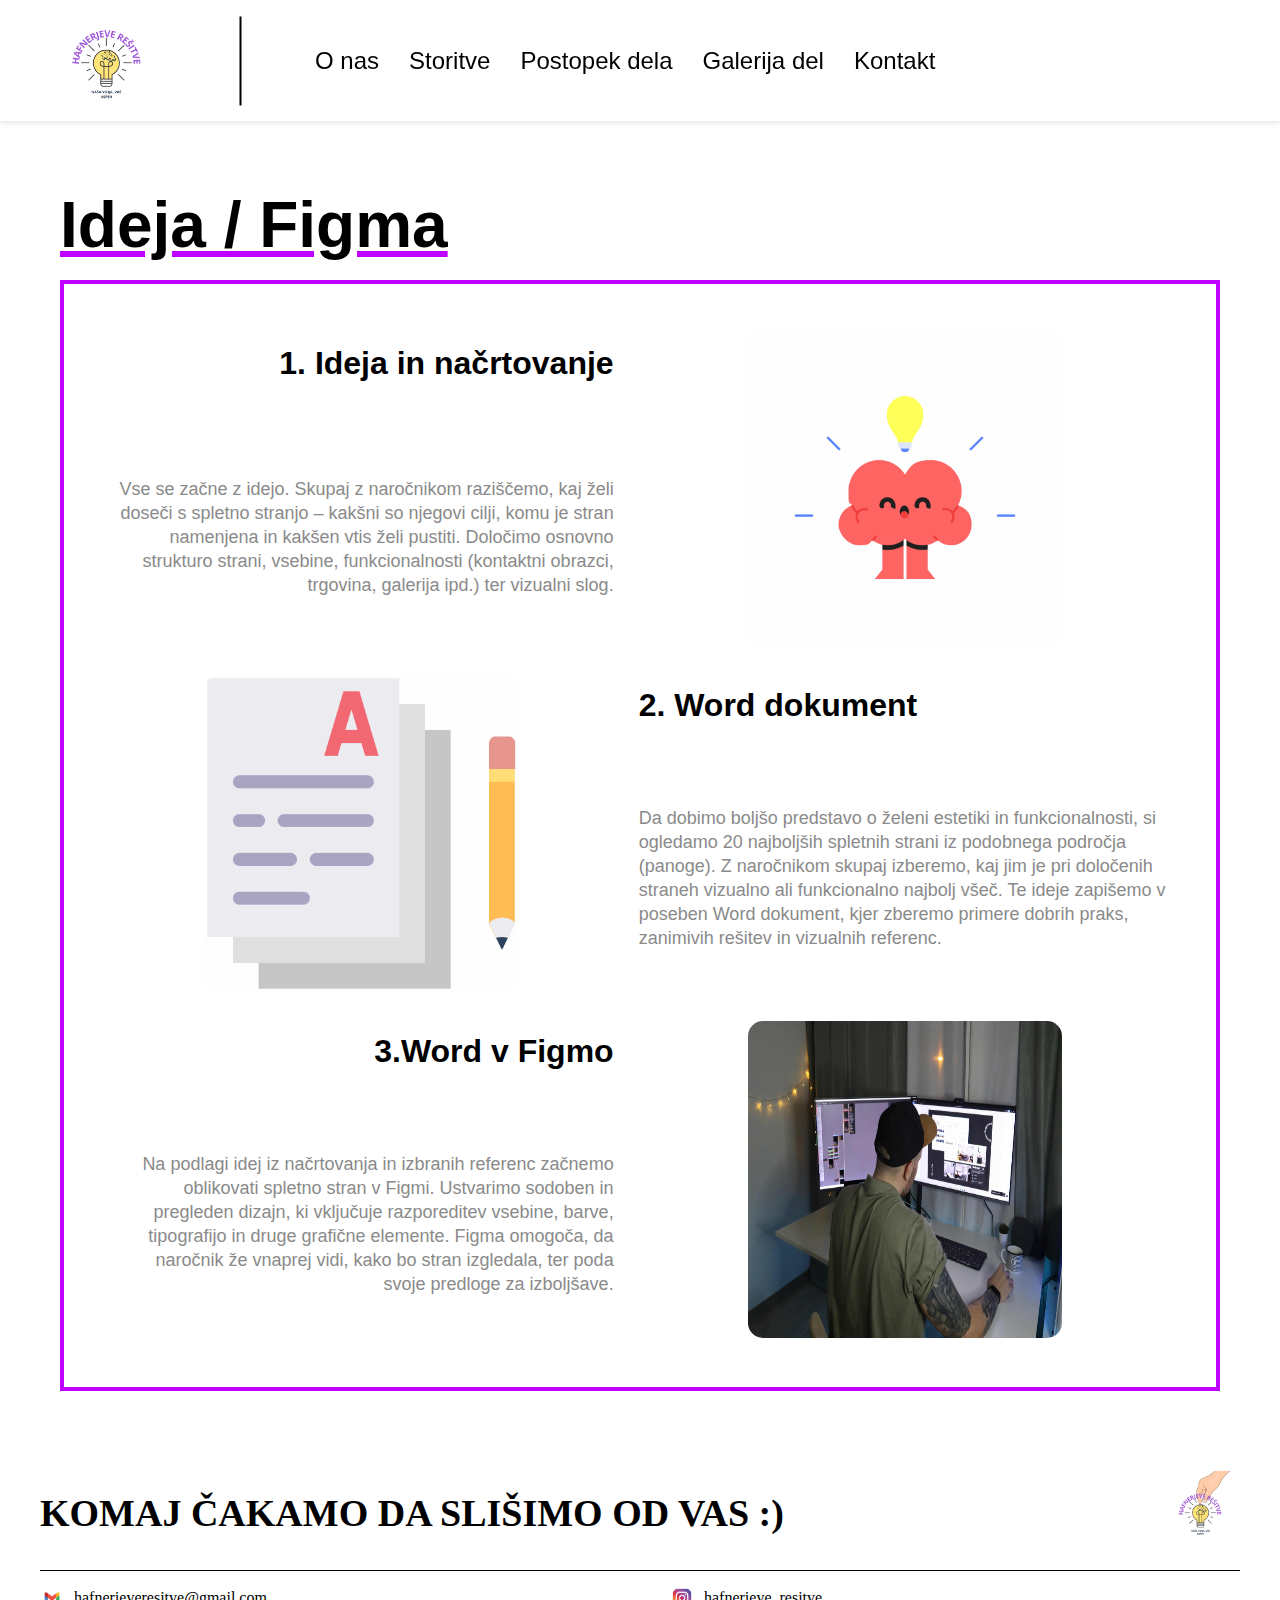
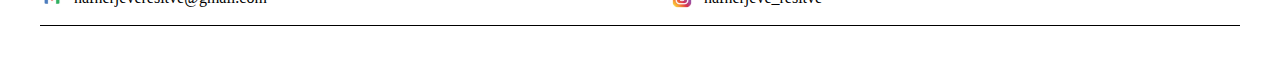
<file: IdejaFigma.html>
<!DOCTYPE html>
<html lang="sl">
<head>
<meta charset="UTF-8" />
<meta name="viewport" content="width=device-width, initial-scale=1" />
<meta name="description" content="Ponujamo vrhunsko oblikovanje in razvoj spletnih strani po meri vaših potreb." />
<meta name="keywords" content="spletna stran, dizajn, razvoj, oblikovanje, programiranje, Hafnerjeve rešitve" />
<title>Ideja/Figma</title>
<link rel="stylesheet" type="text/css" href="slog.css">
<link href="https://fonts.googleapis.com/css2?family=Abhaya+Libre+SemiBold&family=Inter&display=swap" rel="stylesheet">
</head>
<body class="body">
    <header id="navbar">
        <div class="kazalo">
          <a href="index.html"><div class="logo"></div></a>
          <div class="line"></div>
          <nav>
            <ul>
              <li><a href="O nas.html">O nas</a></li> 
              <li class="dropdown">
                <a href="#">Storitve</a>
                <ul class="dropdown-menu">
                  <li><a href="Izdelava spletne strani.html">Izdelovanje strani</a></li>
                  <li><a href="Dizajniranje spletnih strani.html">Dizajniranje strani</a></li>
                  <li><a href="Logotipi.html">Logotipi</a></li>
                </ul> 
               <li class="dropdown">
                <a href="#">Postopek dela</a>
                <ul class="dropdown-menu">
                  <li><a href="Postopek dela.html">Postopek dela</a></li>
                  <li><a href="IdejaFigma.html">Ideja / Figma</a></li>
                  <li><a href="Kodiranje.html">Kodiranje</a></li>
                  <li><a href="Zaključevanje.html">Zaključevanje</a></li>
                </ul>
              <li><a href="Galerija slik.html">Galerija del</a></li>
              <li><a href="Kontakt.html">Kontakt</a></li>             
              </li>
            </ul>
          </nav>
        </div>
    </header>
    <section class="sekcija" style="margin-top: 130px;">
      <h1 class="IdejaFigma">Ideja / Figma</h1>
      <table style="border-spacing: 25px; border: 4px solid #BF00FF; max-width: 1200px; padding: 20px; box-sizing: border-box;">
              <tr>
                <td><h1 style="text-align: right; color: black;">1. Ideja in načrtovanje</h1></td>
                <td rowspan="2"><img src="slike/PodstraniPostopkaDela/kotak-kanan-bkrKpCnSBzc-unsplash.jpg" class="slikaMene"></td>
              </tr>
              <tr>
                <td class="textPostopkaDela" style="text-align: right;">Vse se začne z idejo. Skupaj z naročnikom raziščemo, kaj želi doseči s spletno stranjo – kakšni so njegovi cilji, komu je stran namenjena in kakšen vtis želi pustiti. Določimo osnovno strukturo strani, vsebine, funkcionalnosti (kontaktni obrazci, trgovina, galerija ipd.) ter vizualni slog.</td>
              </tr>
              <tr>
                <td rowspan="2"><img src="slike/PodstraniPostopkaDela/round-icons-m-KnSbtXC2E-unsplash.jpg" class="slikaMene"></td>
                <td><h1 style="text-align: left; color: black;">2. Word dokument</h1></td>
              </tr>
              <tr>
                <td class="textPostopkaDela" style="text-align: left;">Da dobimo boljšo predstavo o želeni estetiki in funkcionalnosti, si ogledamo 20 najboljših spletnih strani iz podobnega področja (panoge). Z naročnikom skupaj izberemo, kaj jim je pri določenih straneh vizualno ali funkcionalno najbolj všeč. Te ideje zapišemo v poseben Word dokument, kjer zberemo primere dobrih praks, zanimivih rešitev in vizualnih referenc. </td> 
              </tr>
              <tr>
                <td><h1 style="text-align: right; color: black;">3.Word v Figmo</h1></td>
                <td rowspan="2"><img src="slike/PodstraniPostopkaDela/ion-ivan-sipilov-Z8Fm-Dc3G7A-unsplash.jpg " class="slikaMene"></td>
              </tr>
              <tr>
                <td class="textPostopkaDela" style="text-align: right;">Na podlagi idej iz načrtovanja in izbranih referenc začnemo oblikovati spletno stran v Figmi. Ustvarimo sodoben in pregleden dizajn, ki vključuje razporeditev vsebine, barve, tipografijo in druge grafične elemente. Figma omogoča, da naročnik že vnaprej vidi, kako bo stran izgledala, ter poda svoje predloge za izboljšave.</td>
              </tr>
      </table>

  </section>
  <footer>
    <div class="footer-top">
      <p>KOMAJ ČAKAMO DA SLIŠIMO OD VAS :)</p>
      <span class="slikanoge"><img src="slike/HAFNERJEVE RESITVE (3) (1).png" alt="Logo podjetja"></span>
    </div>
    
    <hr>
  
    <div class="footer-middle">
      <div class="contact-item">
        <img src="slike/GMAIL logo.jpg" alt="Gmail logo">
        <span>hafnerjeveresitve@gmail.com</span>
      </div>
  
      <div class="contact-item">
        <img src="slike/INSTAGRAM LOGO.jpg" alt="Instagram logo">
        <span>hafnerjeve_resitve</span>
      </div>
    </div>
  
    <hr>
  </footer>
</file>
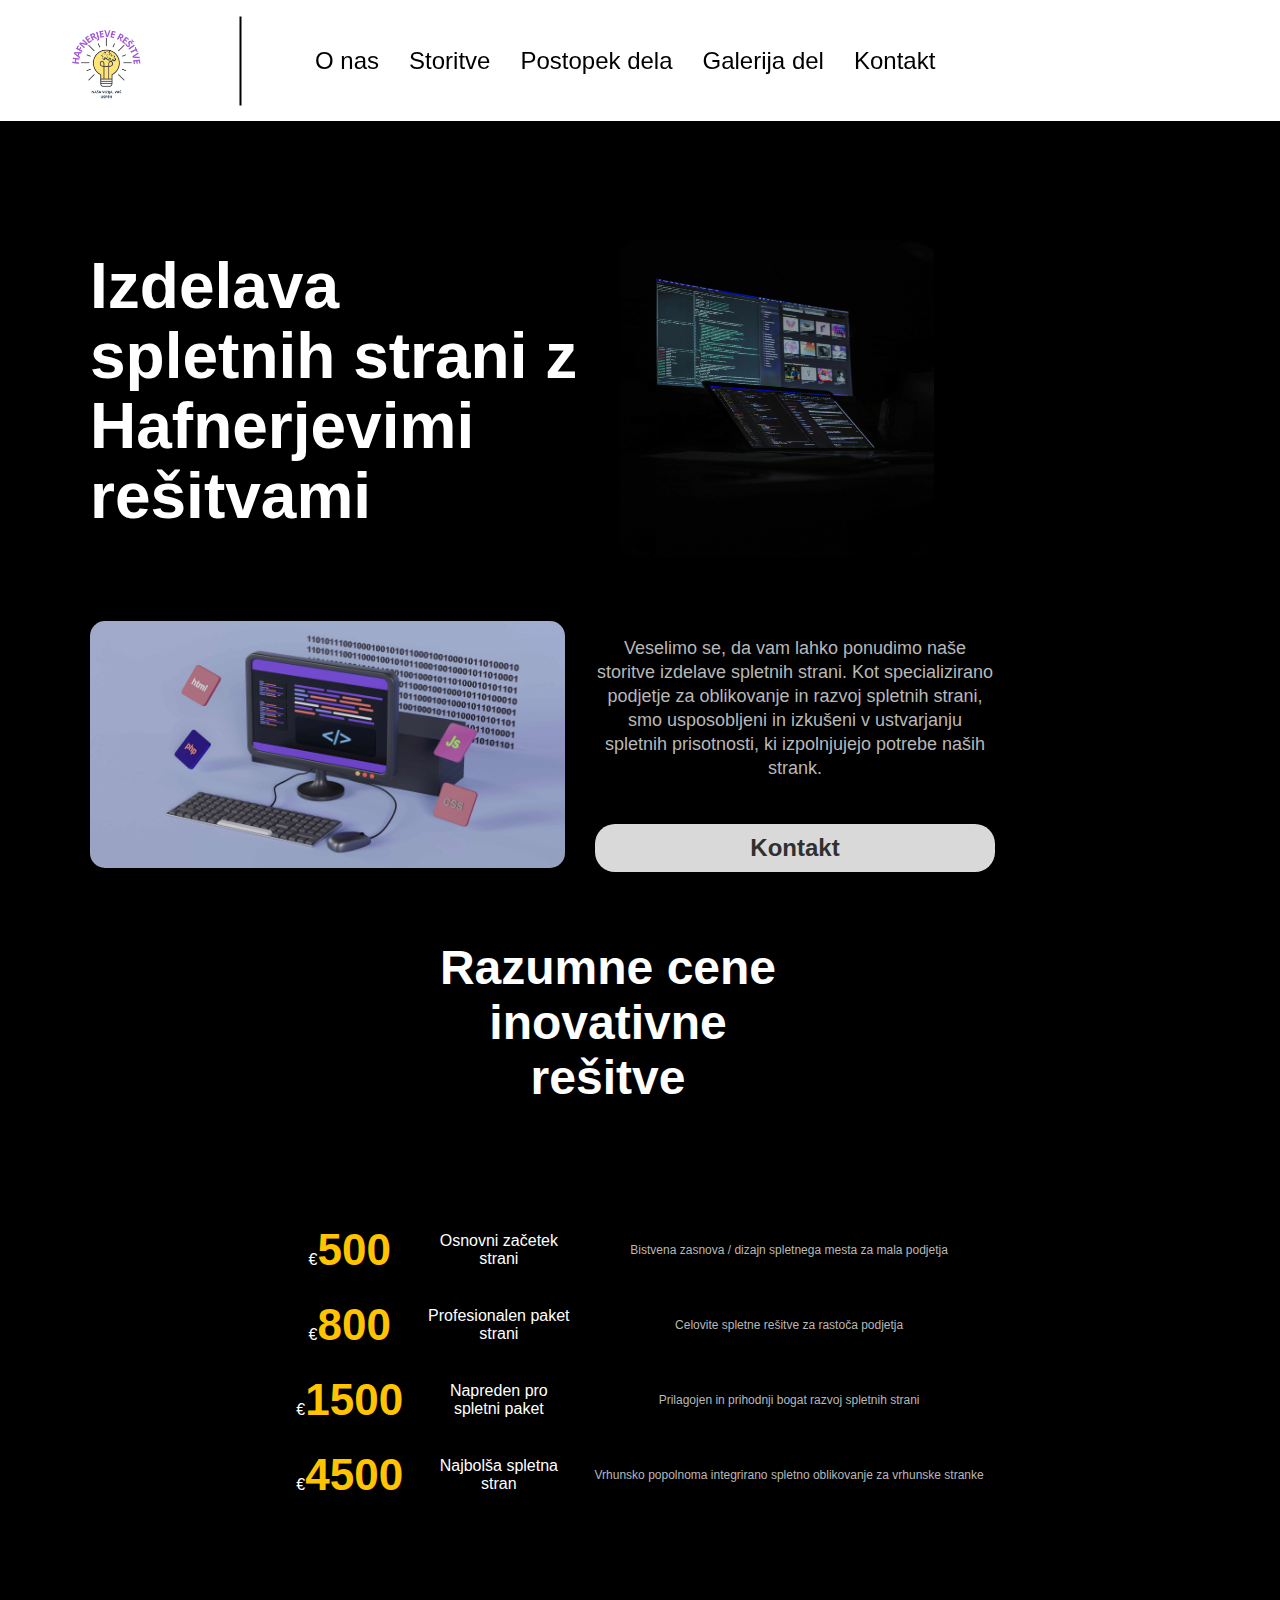
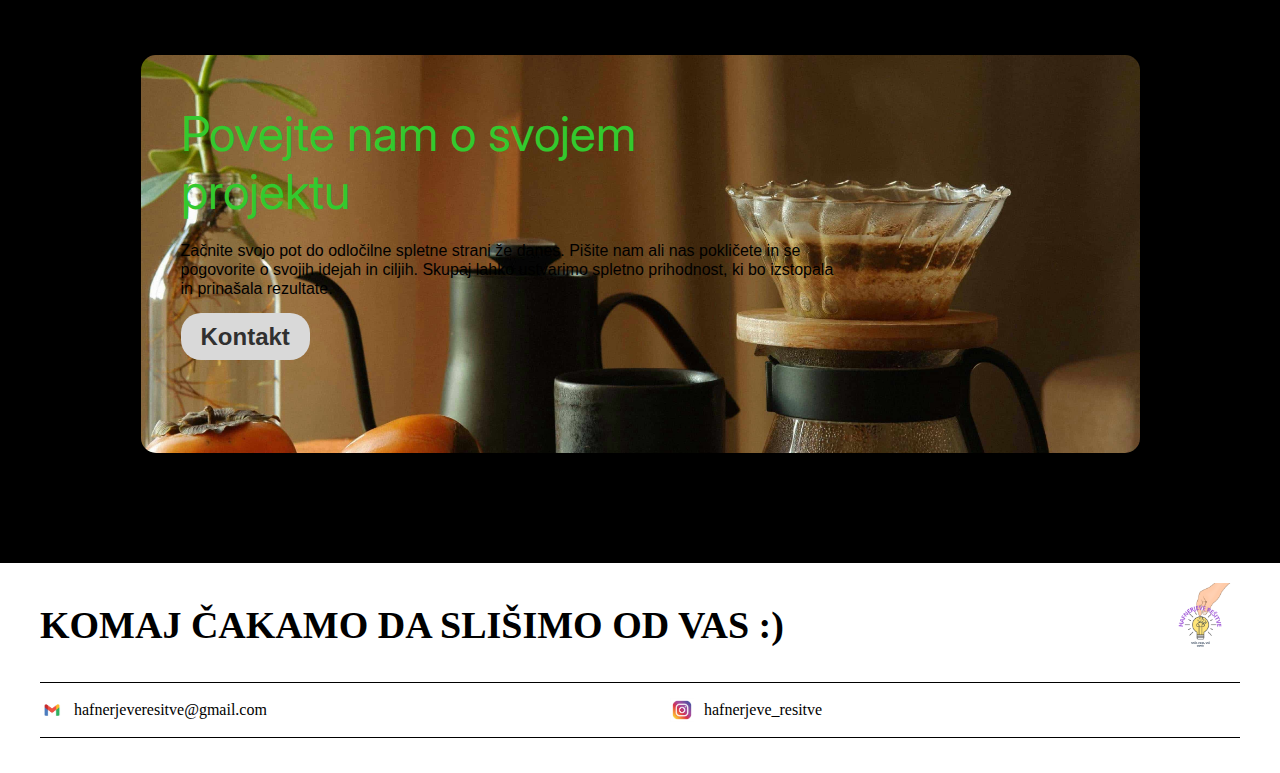
<file: Izdelava spletne strani.html>
<!DOCTYPE html>
<html lang="sl">
<head>
<meta charset="UTF-8" />
<meta name="viewport" content="width=device-width, initial-scale=1" />
<meta name="description" content="Ponujamo vrhunsko oblikovanje in razvoj spletnih strani po meri vaših potreb." />
<meta name="keywords" content="spletna stran, dizajn, razvoj, oblikovanje, programiranje, Hafnerjeve rešitve" />
<title>Kvadratki z hover efektom</title>
<link rel="stylesheet" type="text/css" href="slog.css">
<link href="https://fonts.googleapis.com/css2?family=Abhaya+Libre+SemiBold&family=Inter&display=swap" rel="stylesheet">
</head>
<body>
    <header id="navbar">
        <div class="kazalo">
          <a href="index.html"><div class="logo"></div></a>
          <div class="line"></div>
          <nav>
            <ul>
              <li><a href="O nas.html">O nas</a></li> 
              <li class="dropdown">
                <a href="#">Storitve</a>
                <ul class="dropdown-menu">
                  <li><a href="Izdelava spletne strani.html">Izdelovanje strani</a></li>
                  <li><a href="Dizajniranje spletnih strani.html">Dizajniranje strani</a></li>
                  <li><a href="Logotipi.html">Logotipi</a></li>
                </ul> 
               <li class="dropdown">
                <a href="#">Postopek dela</a>
                <ul class="dropdown-menu">
                  <li><a href="Postopek dela.html">Postopek dela</a></li>
                  <li><a href="IdejaFigma.html">Ideja / Figma</a></li>
                  <li><a href="Kodiranje.html">Kodiranje</a></li>
                  <li><a href="Zaključevanje.html">Zaključevanje</a></li>
                </ul>
              <li><a href="Galerija slik.html">Galerija del</a></li>
              <li><a href="Kontakt.html">Kontakt</a></li>             
              </li>
            </ul>
          </nav>
        </div>
    </header>
    <section class="sekcija">
        <table style="margin-top: 150px; border-spacing: 30px;">
            <tr>
                <td><h1 class="PostopekDela" style=" text-decoration: none;width: 500px;">Izdelava spletnih strani z Hafnerjevimi rešitvami</h1></td>
                <td><img src="slike/Storitve/tai-bui-HzVBe-8frwc-unsplash.jpg" class="slikaMene"></td>
            </tr>
        </table>
        
        <table style="border-spacing: 30px;">
        <tr>
            <td rowspan="2"><img src="slike/Storitve/growtika-yGQmjh2uOTg-unsplash.jpg" class="slikaMize"></td>
            <td class="besediloPostopkaDela" style="width: 400px;">Veselimo se, da vam lahko ponudimo naše storitve izdelave spletnih strani. Kot specializirano podjetje za oblikovanje in razvoj spletnih strani, smo usposobljeni in izkušeni v ustvarjanju spletnih prisotnosti, ki izpolnjujejo potrebe naših strank.</td>
        </tr>
        <tr>
            <td class="kontaktgumb"><a href="Kontakt.html" style="text-decoration: none; color: inherit;">Kontakt</a></td>
        </tr>
        </table>
        <h1 style="text-align: center; width: 400px; font-size: 48px;margin-left: 30%; margin-right: 30%; margin-top: 38px; margin-bottom: 10px;"><strong>Razumne</strong> cene <strong>inovativne</strong> rešitve</h1>
        <table style="margin-left: auto; margin-right: auto; border-spacing: 25px; margin-top: 0px; ">
            <hr>
            <tr>
                <td>€<strong style="color: #FFC300; font-size: 44px;">500</strong></td>
                <td>Osnovni začetek <br>strani</td>
                <td class="besediloPostopkaDela" style="font-size: 12px;">Bistvena zasnova / dizajn spletnega mesta za mala podjetja</td>
            </tr>
            <hr>
            <tr>
                <td>€<strong style="color: #FFC300; font-size: 44px;">800</strong></td>
                <td>Profesionalen paket <br>strani</td>
                <td class="besediloPostopkaDela" style="font-size: 12px;">Celovite spletne rešitve za rastoča podjetja</td>
            </tr>
            <hr>
            <tr>
                <td>€<strong style="color: #FFC300; font-size: 44px;">1500</strong></td>
                <td>Napreden pro <br>spletni paket</td>
                <td class="besediloPostopkaDela" style="font-size: 12px;">Prilagojen in prihodnji bogat razvoj spletnih strani</td>
            </tr>
            <hr>
            <tr>
                <td>€<strong style="color: #FFC300; font-size: 44px;">4500</strong></td>
                <td>Najbolša spletna <BR> stran</td>
                <td class="besediloPostopkaDela" style="font-size: 12px;">Vrhunsko popolnoma integrirano spletno oblikovanje za vrhunske stranke</td>
            </tr>
            <hr>           
        </table>
        <div class="contact-box" style="margin-top: 130px; width: 999px; height: 398px;">
            <div class="contact-title" style="margin-top: 10px; text-align: left;">Povejte nam o svojem <br>projektu</div>
            <div class="contact-text" style="text-align: left; margin-bottom: 25px;">
            Začnite svojo pot do odločilne spletne strani že danes. Pišite nam ali nas pokličete in se pogovorite o svojih idejah in ciljih.
            Skupaj lahko ustvarimo spletno prihodnost, ki bo izstopala in prinašala rezultate.
            </div>
            <span class="kontaktgumb" style="margin-right: 100%;"><a href="Kontakt.html" style="text-decoration: none; color: inherit;">Kontakt</a></span>
        </div>
    </section>
    <footer>
    <div class="footer-top">
      <p>KOMAJ ČAKAMO DA SLIŠIMO OD VAS :)</p>
      <span class="slikanoge"><img src="slike/HAFNERJEVE RESITVE (3) (1).png" alt="Logo podjetja"></span>
    </div>
    
    <hr>
  
    <div class="footer-middle">
      <div class="contact-item">
        <img src="slike/GMAIL logo.jpg" alt="Gmail logo">
        <span>hafnerjeveresitve@gmail.com</span>
      </div>
  
      <div class="contact-item">
        <img src="slike/INSTAGRAM LOGO.jpg" alt="Instagram logo">
        <span>hafnerjeve_resitve</span>
      </div>
    </div>
  
    <hr>
  </footer>
</file>
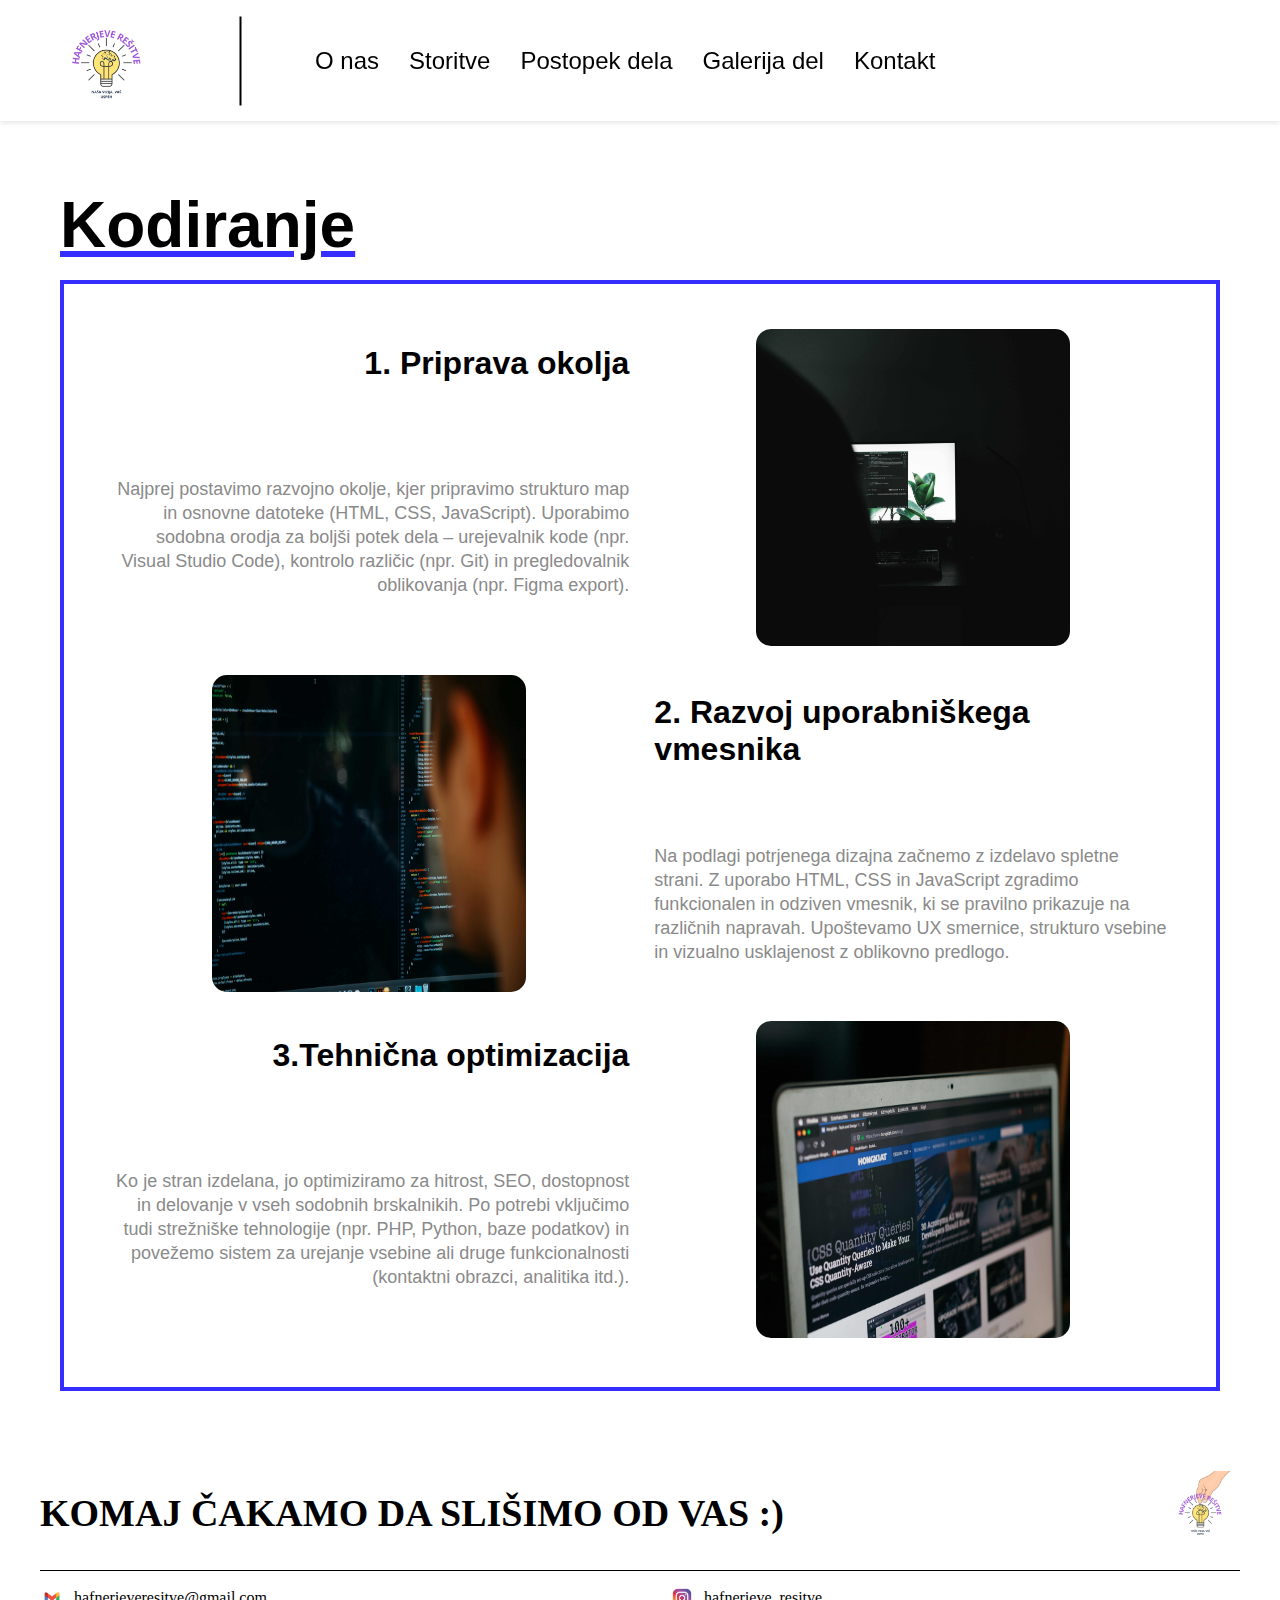
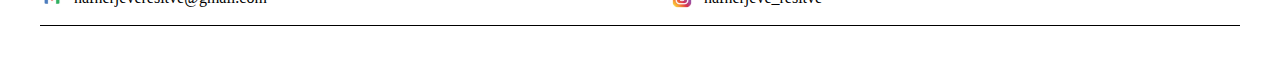
<file: Kodiranje.html>
<!DOCTYPE html>
<html lang="sl">
<head>
<meta charset="UTF-8" />
<meta name="viewport" content="width=device-width, initial-scale=1" />
<meta name="description" content="Ponujamo vrhunsko oblikovanje in razvoj spletnih strani po meri vaših potreb." />
<meta name="keywords" content="spletna stran, dizajn, razvoj, oblikovanje, programiranje, Hafnerjeve rešitve" />
<title>Kodiranje</title>
<link rel="stylesheet" type="text/css" href="slog.css">
<link href="https://fonts.googleapis.com/css2?family=Abhaya+Libre+SemiBold&family=Inter&display=swap" rel="stylesheet">
</head>
<body class="body">
    <header id="navbar">
        <div class="kazalo">
          <a href="index.html"><div class="logo"></div></a>
          <div class="line"></div>
          <nav>
            <ul>
              <li><a href="O nas.html">O nas</a></li> 
              <li class="dropdown">
                <a href="#">Storitve</a>
                <ul class="dropdown-menu">
                  <li><a href="Izdelava spletne strani.html">Izdelovanje strani</a></li>
                  <li><a href="Dizajniranje spletnih strani.html">Dizajniranje strani</a></li>
                  <li><a href="Logotipi.html">Logotipi</a></li>
                </ul> 
               <li class="dropdown">
                <a href="#">Postopek dela</a>
                <ul class="dropdown-menu">
                  <li><a href="Postopek dela.html">Postopek dela</a></li>
                  <li><a href="IdejaFigma.html">Ideja / Figma</a></li>
                  <li><a href="Kodiranje.html">Kodiranje</a></li>
                  <li><a href="Zaključevanje.html">Zaključevanje</a></li>
                </ul>
              <li><a href="Galerija slik.html">Galerija del</a></li>
              <li><a href="Kontakt.html">Kontakt</a></li>             
              </li>
            </ul>
          </nav>
        </div>
    </header>
    <section class="sekcija" style="margin-top: 130px;">
      <h1 class="Kodiranje">Kodiranje</h1>
      <table style="border-spacing: 25px; border: 4px solid #352EFF; max-width: 1200px; padding: 20px; box-sizing: border-box;">
              <tr>
                <td><h1 style="text-align: right; color: black;">1. Priprava okolja</h1></td>
                <td rowspan="2"><img src="slike/PodstraniPostopkaDela/fernando-hernandez-CosHjyONRk8-unsplash.jpg" class="slikaMene"></td>
              </tr>
              <tr>
                <td class="textPostopkaDela" style="text-align: right;">Najprej postavimo razvojno okolje, kjer pripravimo strukturo map in osnovne datoteke (HTML, CSS, JavaScript). Uporabimo sodobna orodja za boljši potek dela – urejevalnik kode (npr. Visual Studio Code), kontrolo različic (npr. Git) in pregledovalnik oblikovanja (npr. Figma export).</td>
              </tr>
              <tr>
                <td rowspan="2"><img src="slike/PodstraniPostopkaDela/charlesdeluvio-pjAH2Ax4uWk-unsplash.jpg" class="slikaMene"></td>
                <td><h1 style="text-align: left; color: black;">2. Razvoj uporabniškega vmesnika</h1></td>
              </tr>
              <tr>
                <td class="textPostopkaDela" style="text-align: left;">Na podlagi potrjenega dizajna začnemo z izdelavo spletne strani. Z uporabo HTML, CSS in JavaScript zgradimo funkcionalen in odziven vmesnik, ki se pravilno prikazuje na različnih napravah. Upoštevamo UX smernice, strukturo vsebine in vizualno usklajenost z oblikovno predlogo.</td> 
              </tr>
              <tr>
                <td><h1 style="text-align: right; color: black;">3.Tehnična optimizacija</h1></td>
                <td rowspan="2"><img src="slike/PodstraniPostopkaDela/szabo-viktor-LONOlwP2G7Y-unsplash.jpg " class="slikaMene"></td>
              </tr>
              <tr>
                <td class="textPostopkaDela" style="text-align: right;">Ko je stran izdelana, jo optimiziramo za hitrost, SEO, dostopnost in delovanje v vseh sodobnih brskalnikih. Po potrebi vključimo tudi strežniške tehnologije (npr. PHP, Python, baze podatkov) in povežemo sistem za urejanje vsebine ali druge funkcionalnosti (kontaktni obrazci, analitika itd.).</td>
              </tr>
      </table>

  </section>
  <footer>
    <div class="footer-top">
      <p>KOMAJ ČAKAMO DA SLIŠIMO OD VAS :)</p>
      <span class="slikanoge"><img src="slike/HAFNERJEVE RESITVE (3) (1).png" alt="Logo podjetja"></span>
    </div>
    
    <hr>
  
    <div class="footer-middle">
      <div class="contact-item">
        <img src="slike/GMAIL logo.jpg" alt="Gmail logo">
        <span>hafnerjeveresitve@gmail.com</span>
      </div>
  
      <div class="contact-item">
        <img src="slike/INSTAGRAM LOGO.jpg" alt="Instagram logo">
        <span>hafnerjeve_resitve</span>
      </div>
    </div>
  
    <hr>
  </footer>
</file>
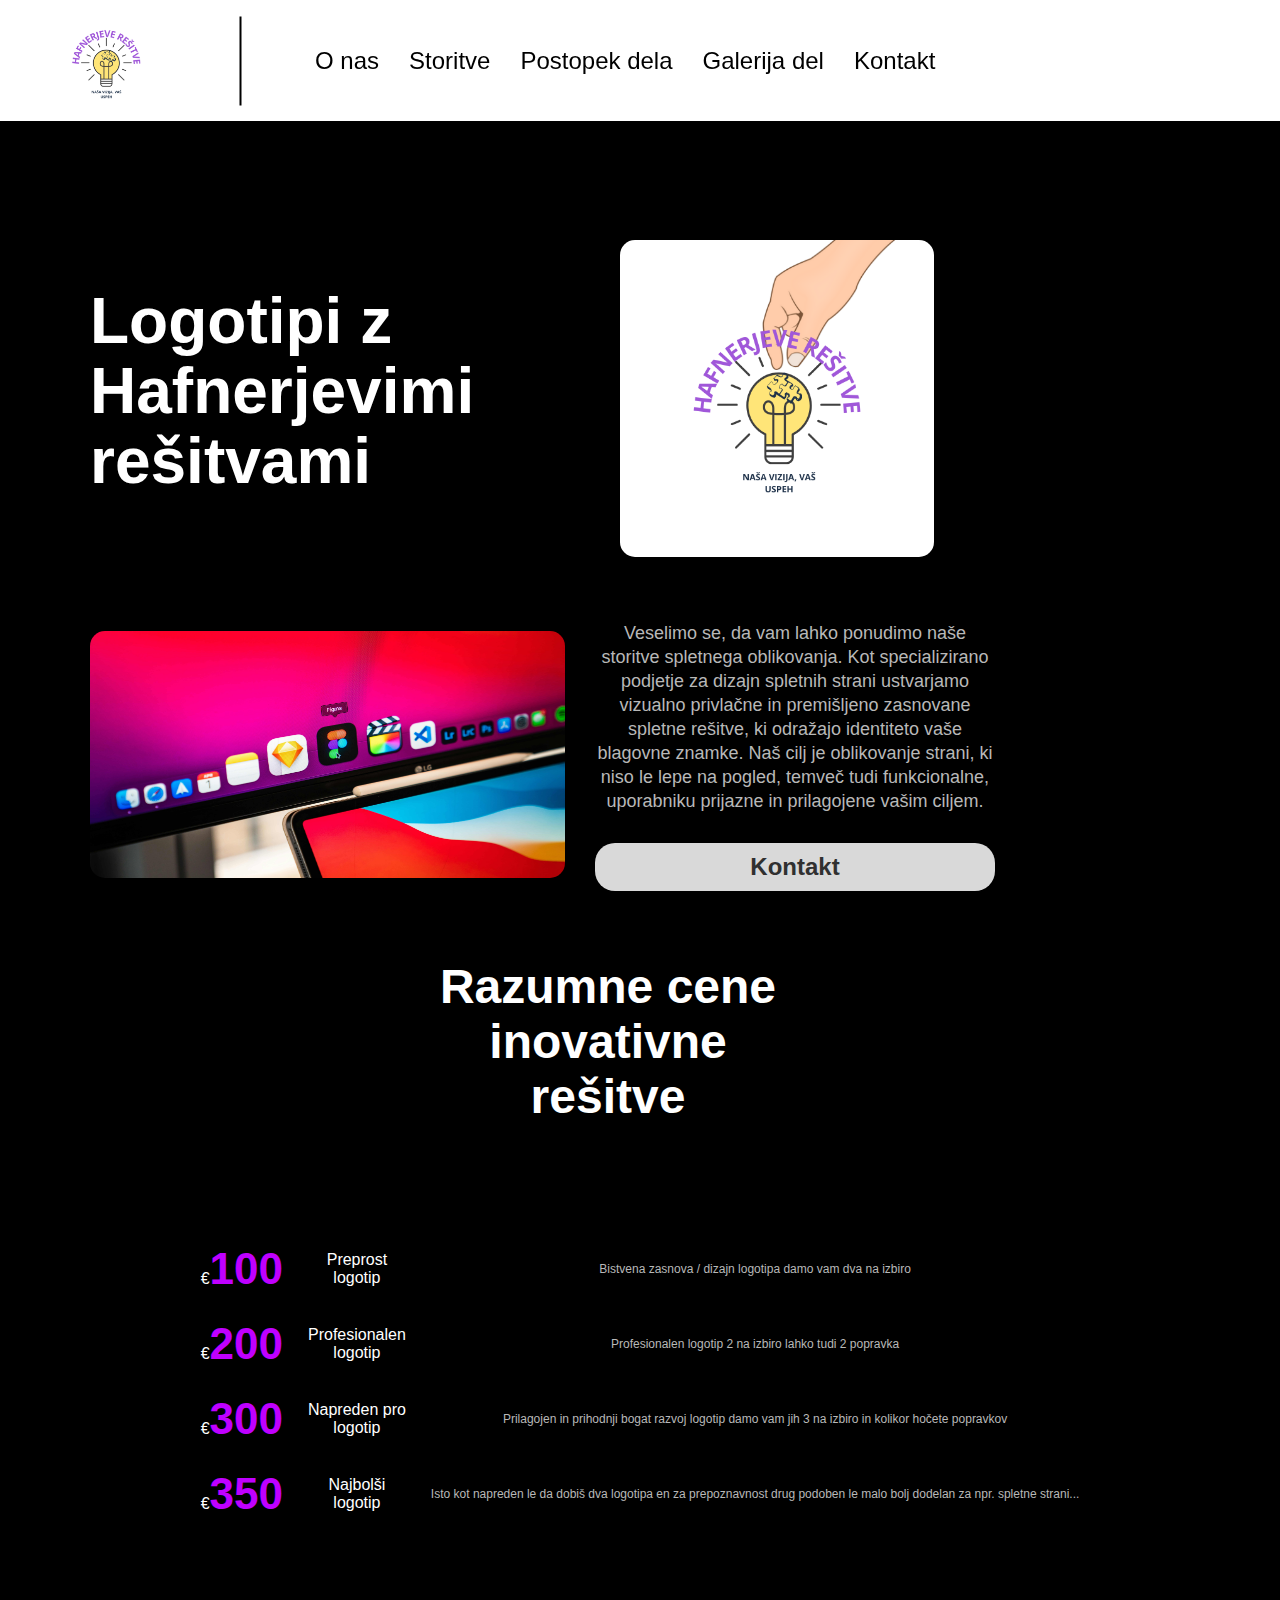
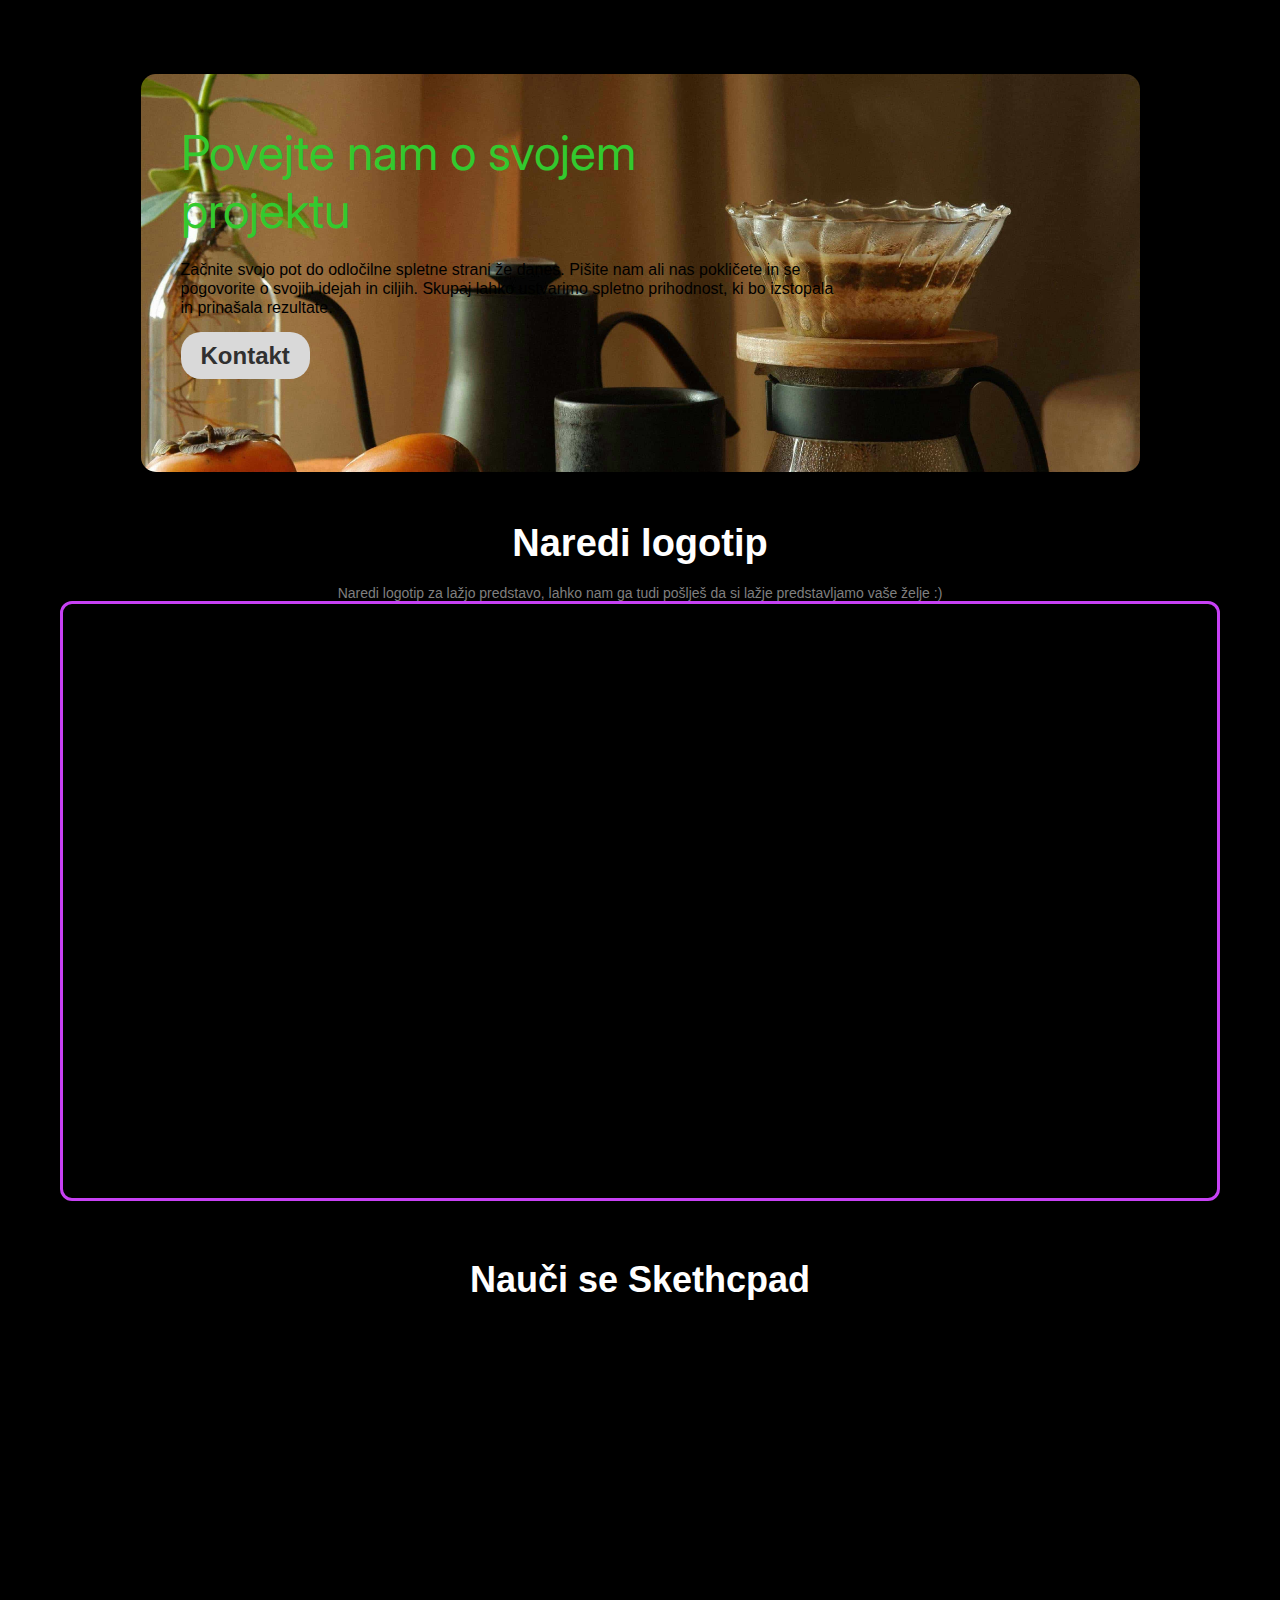
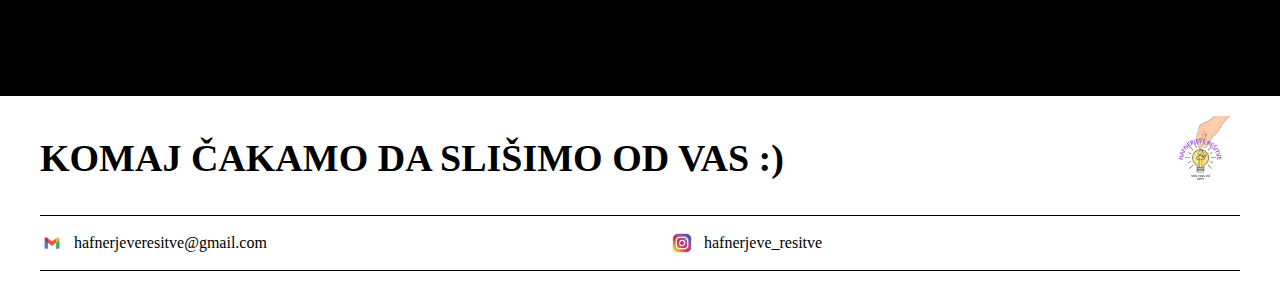
<file: Logotipi.html>
<!DOCTYPE html>
<html lang="sl">
<head>
<meta charset="UTF-8" />
<meta name="viewport" content="width=device-width, initial-scale=1" />
<meta name="description" content="Ponujamo vrhunsko oblikovanje in razvoj spletnih strani po meri vaših potreb." />
<meta name="keywords" content="spletna stran, dizajn, razvoj, oblikovanje, programiranje, Hafnerjeve rešitve" />
<title>Kvadratki z hover efektom</title>
<link rel="stylesheet" type="text/css" href="slog.css">
<link href="https://fonts.googleapis.com/css2?family=Abhaya+Libre+SemiBold&family=Inter&display=swap" rel="stylesheet">
</head>
<body>
    <header id="navbar">
        <div class="kazalo">
          <a href="index.html"><div class="logo"></div></a>
          <div class="line"></div>
          <nav>
            <ul>
              <li><a href="O nas.html">O nas</a></li> 
              <li class="dropdown">
                <a href="#">Storitve</a>
                <ul class="dropdown-menu">
                  <li><a href="Izdelava spletne strani.html">Izdelovanje strani</a></li>
                  <li><a href="Dizajniranje spletnih strani.html">Dizajniranje strani</a></li>
                  <li><a href="Logotipi.html">Logotipi</a></li>
                </ul> 
               <li class="dropdown">
                <a href="#">Postopek dela</a>
                <ul class="dropdown-menu">
                  <li><a href="Postopek dela.html">Postopek dela</a></li>
                  <li><a href="IdejaFigma.html">Ideja / Figma</a></li>
                  <li><a href="Kodiranje.html">Kodiranje</a></li>
                  <li><a href="Zaključevanje.html">Zaključevanje</a></li>
                </ul>
              <li><a href="Galerija slik.html">Galerija del</a></li>
              <li><a href="Kontakt.html">Kontakt</a></li>             
              </li>
            </ul>
          </nav>
        </div>
    </header>
    <section class="sekcija">
        <table style="margin-top: 150px; border-spacing: 30px;">
            <tr>
                <td><h1 class="PostopekDela" style=" text-decoration: none;width: 500px;">Logotipi z Hafnerjevimi rešitvami</h1></td>
                <td><img src="slike/HAFNERJEVE RESITVE (3) (1).png" class="slikaMene"></td>
            </tr>
        </table>
        
        <table style="border-spacing: 30px;">
        <tr>
            <td rowspan="2"><img src="slike/Storitve/zac-wolff-7uSKXpksCKg-unsplash.jpg" class="slikaMize"></td>
            <td class="besediloPostopkaDela" style="width: 400px;">Veselimo se, da vam lahko ponudimo naše storitve spletnega oblikovanja. Kot specializirano podjetje za dizajn spletnih strani ustvarjamo vizualno privlačne in premišljeno zasnovane spletne rešitve, ki odražajo identiteto vaše blagovne znamke. Naš cilj je oblikovanje strani, ki niso le lepe na pogled, temveč tudi funkcionalne, uporabniku prijazne in prilagojene vašim ciljem.</td>
        </tr>
        <tr>
            <td class="kontaktgumb"><a href="Kontakt.html" style="text-decoration: none; color: inherit;">Kontakt</a></td>
        </tr>
        </table>
        <h1 style="text-align: center; width: 400px; font-size: 48px;margin-left: 30%; margin-right: 30%; margin-top: 38px; margin-bottom: 10px;"><strong>Razumne</strong> cene <strong>inovativne</strong> rešitve</h1>
        <table style="margin-left: auto; margin-right: auto; border-spacing: 25px; margin-top: 0px; ">
            <hr>
            <tr>
                <td>€<strong style="color: #BF00FF; font-size: 44px;">100</strong></td>
                <td>Preprost <br>logotip</td>
                <td class="besediloPostopkaDela" style="font-size: 12px;">Bistvena zasnova / dizajn logotipa damo vam dva na izbiro</td>
            </tr>
            <hr>
            <tr>
                <td>€<strong style="color: #BF00FF; font-size: 44px;">200</strong></td>
                <td>Profesionalen <br>logotip</td>
                <td class="besediloPostopkaDela" style="font-size: 12px;">Profesionalen logotip 2 na izbiro lahko tudi 2 popravka</td>
            </tr>
            <hr>
            <tr>
                <td>€<strong style="color: #BF00FF; font-size: 44px;">300</strong></td>
                <td>Napreden pro <br>logotip</td>
                <td class="besediloPostopkaDela" style="font-size: 12px;">Prilagojen in prihodnji bogat razvoj logotip damo vam jih 3 na izbiro in kolikor hočete popravkov</td>
            </tr>
            <hr>
            <tr>
                <td>€<strong style="color: #BF00FF; font-size: 44px;">350</strong></td>
                <td>Najbolši<BR> logotip</td>
                <td class="besediloPostopkaDela" style="font-size: 12px;">Isto kot napreden le da dobiš dva logotipa en za prepoznavnost drug podoben le malo bolj dodelan za npr. spletne strani...</td>
            </tr>
            <hr>           
        </table>
        <div class="contact-box" style="margin-top: 130px; width: 999px; height: 398px;">
            <div class="contact-title" style="margin-top: 10px; text-align: left;">Povejte nam o svojem <br>projektu</div>
            <div class="contact-text" style="text-align: left; margin-bottom: 25px;">
            Začnite svojo pot do odločilne spletne strani že danes. Pišite nam ali nas pokličete in se pogovorite o svojih idejah in ciljih.
            Skupaj lahko ustvarimo spletno prihodnost, ki bo izstopala in prinašala rezultate.
            </div>
            <span class="kontaktgumb" style="margin-right: 100%;"><a href="Kontakt.html" style="text-decoration: none; color: inherit;">Kontakt</a></span>
        </div>
        <div class="figma-frame">
            <h1 style="font-size: 38px; margin: 20px;">Naredi logotip</h1>
            <p style="color: #7F7F7F; font-size: 14px;">Naredi logotip za lažjo predstavo, lahko nam ga tudi pošlješ da si lažje predstavljamo vaše želje :)</p>
            <iframe src="https://sketch.io/sketchpad/" width="100%" height="600" style="border:3px solid #C741F4; border-radius:12px;"></iframe>
        </div>
        <h1 class="PodnaslovPostopkaDela" style="font-size: 36px; margin-top: 53px; margin-bottom: 15px;"> Nauči se Skethcpad</h1>
        <iframe width="560" height="315"
            src="https://www.youtube.com/embed/YQXHLteoChg?autoplay=1"
            title="YouTube video player"
            frameborder="0"
            allow="accelerometer; autoplay; clipboard-write; encrypted-media; gyroscope; picture-in-picture; web-share"
            allowfullscreen >
        </iframe>

    </section>
    <footer>
    <div class="footer-top">
      <p>KOMAJ ČAKAMO DA SLIŠIMO OD VAS :)</p>
      <span class="slikanoge"><img src="slike/HAFNERJEVE RESITVE (3) (1).png" alt="Logo podjetja"></span>
    </div>
    
    <hr>
  
    <div class="footer-middle">
      <div class="contact-item">
        <img src="slike/GMAIL logo.jpg" alt="Gmail logo">
        <span>hafnerjeveresitve@gmail.com</span>
      </div>
  
      <div class="contact-item">
        <img src="slike/INSTAGRAM LOGO.jpg" alt="Instagram logo">
        <span>hafnerjeve_resitve</span>
      </div>
    </div>
  
    <hr>
  </footer>
</file>
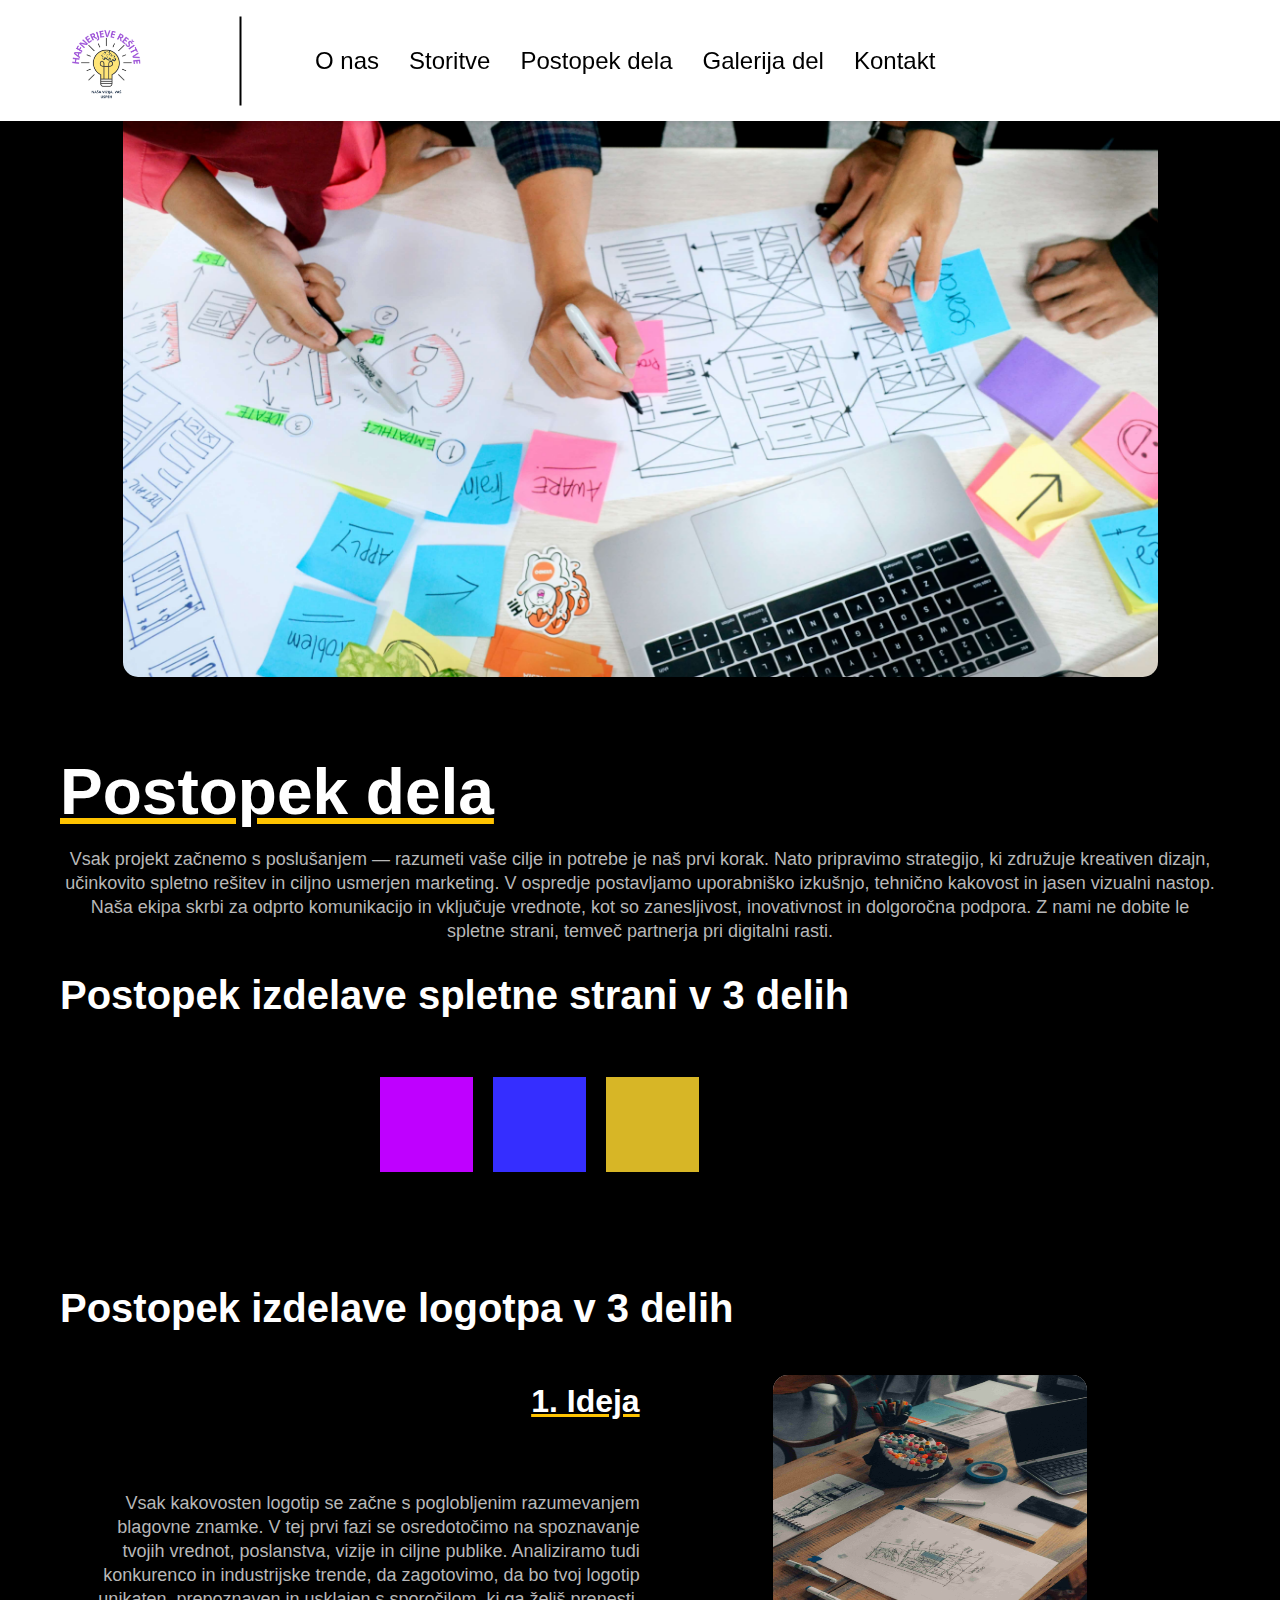
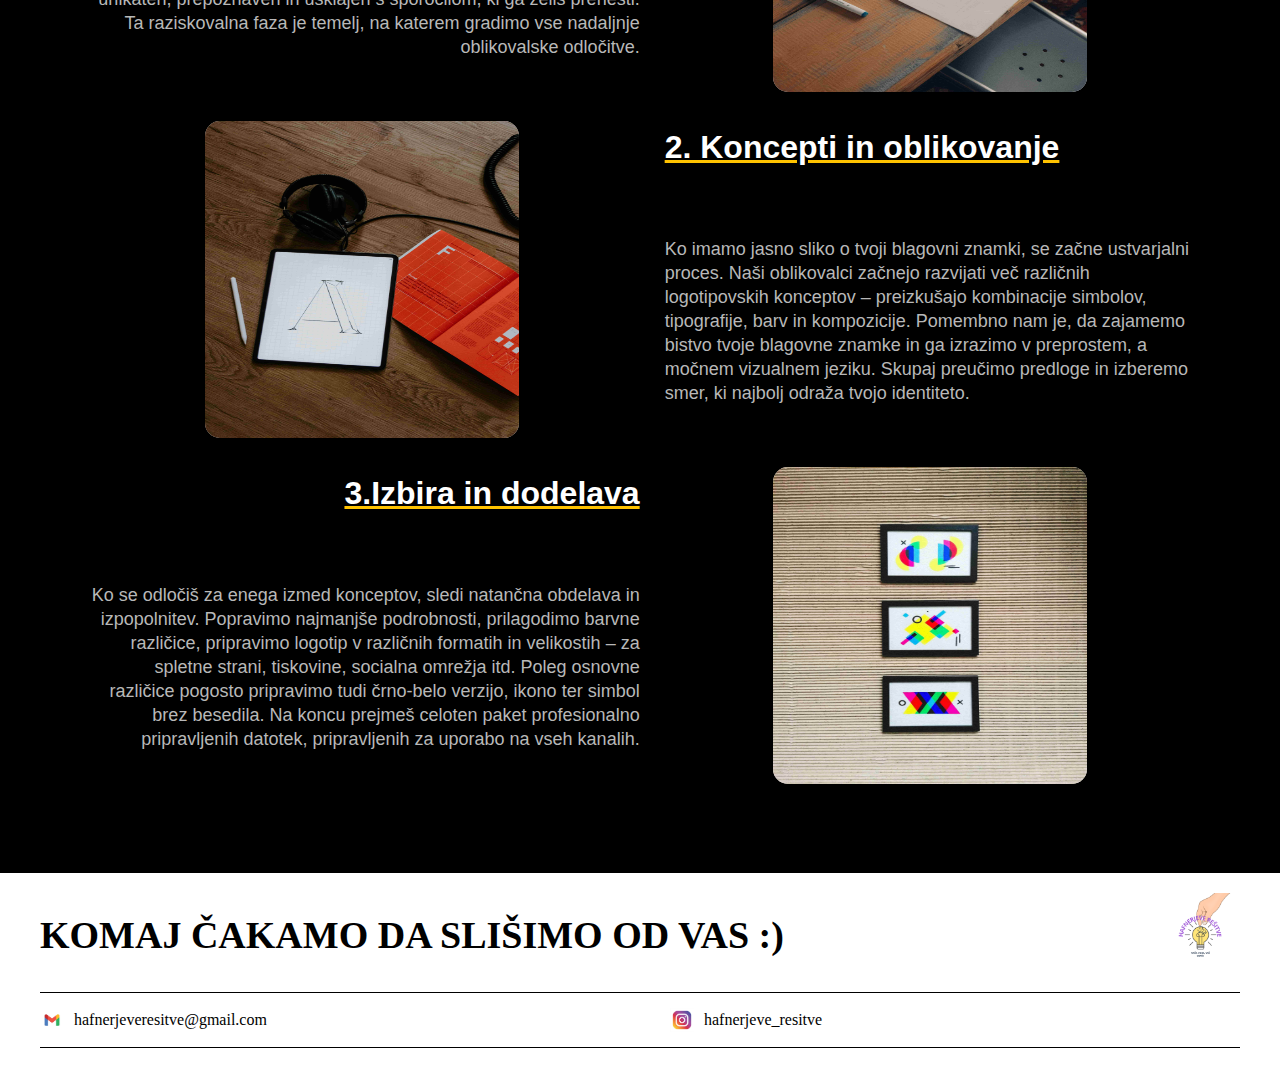
<file: Postopek dela.html>
<!DOCTYPE html>
<html lang="sl">
<head>
<meta charset="UTF-8" />
<meta name="viewport" content="width=device-width, initial-scale=1" />
<meta name="description" content="Ponujamo vrhunsko oblikovanje in razvoj spletnih strani po meri vaših potreb." />
<meta name="keywords" content="spletna stran, dizajn, razvoj, oblikovanje, programiranje, Hafnerjeve rešitve" />
<title>Postopek dela</title>
<link rel="stylesheet" type="text/css" href="slog.css">
<link href="https://fonts.googleapis.com/css2?family=Abhaya+Libre+SemiBold&family=Inter&display=swap" rel="stylesheet">
</head>
<body>
    <header id="navbar">
        <div class="kazalo">
          <a href="index.html"><div class="logo"></div></a>
          <div class="line"></div>
          <nav>
            <ul>
              <li><a href="O nas.html">O nas</a></li> 
              <li class="dropdown">
                <a href="#">Storitve</a>
                <ul class="dropdown-menu">
                  <li><a href="Izdelava spletne strani.html">Izdelovanje strani</a></li>
                  <li><a href="Dizajniranje spletnih strani.html">Dizajniranje strani</a></li>
                  <li><a href="Logotipi.html">Logotipi</a></li>
                </ul> 
               <li class="dropdown">
                <a href="#">Postopek dela</a>
                <ul class="dropdown-menu">
                  <li><a href="Postopek dela.html">Postopek dela</a></li>
                  <li><a href="IdejaFigma.html">Ideja / Figma</a></li>
                  <li><a href="Kodiranje.html">Kodiranje</a></li>
                  <li><a href="Zaključevanje.html">Zaključevanje</a></li>
                </ul>
              <li><a href="Galerija slik.html">Galerija del</a></li>
              <li><a href="Kontakt.html">Kontakt</a></li>             
              </li>
            </ul>
          </nav>
        </div>
    </header>
    <img src="slike/Postopek dela/ux-indonesia-qC2n6RQU4Vw-unsplash.jpg" class="slikaDelavcev">
    <section class="sekcija">
      <h1 class="PostopekDela">Postopek dela</h1>
        <p class="besediloPostopkaDela">
        Vsak projekt začnemo s poslušanjem — razumeti vaše cilje in potrebe je naš prvi korak. 
        Nato pripravimo strategijo, ki združuje kreativen dizajn, učinkovito spletno rešitev in 
        ciljno usmerjen marketing. V ospredje postavljamo uporabniško izkušnjo, tehnično kakovost 
        in jasen vizualni nastop. Naša ekipa skrbi za odprto komunikacijo in vključuje vrednote, 
        kot so zanesljivost, inovativnost in dolgoročna podpora. Z nami ne dobite le spletne strani, 
        temveč partnerja pri digitalni rasti.
      </p>
      <h1 class="PodnaslovPostopkaDela" style="text-align: left;" >Postopek izdelave spletne strani v 3 delih</h1>
      <div class="container">

        <a href="IdejaFigma.html" style="text-decoration: none; color: inherit;"><div class="square-wrapper">
            <svg viewBox="0 0 93 95" fill="none" xmlns="http://www.w3.org/2000/svg">
            <rect width="93" height="95" fill="#BF00FF" />
            </svg>
            <div class="number">1</div>
            <div class="text">Ideja / Figma</div>
        </div></a>

        <a href="Kodiranje.html" style="text-decoration: none; color: inherit;"><div class="square-wrapper">
            <svg viewBox="0 0 93 95" fill="none" xmlns="http://www.w3.org/2000/svg">
            <rect width="93" height="95" fill="#352EFF" />
            </svg>
            <div class="number">2</div>
            <div class="text">Kodiranje</div>
        </div></a>

        <a href="Zaključevanje.html" style="text-decoration: none; color: inherit;"><div class="square-wrapper">
            <svg viewBox="0 0 93 95" fill="none" xmlns="http://www.w3.org/2000/svg">
            <rect width="93" height="95" fill="#D7B626" /> 
            </svg>
            <div class="number">3</div>
            <div class="text">Zaključek</div>
        </div></a>

      </div>
      <h1 class="PodnaslovPostopkaDela" style="text-align: left;">Postopek izdelave logotpa v 3 delih</h1>
      <table style="border-spacing: 25px;">
            <tr>
              <td><h1 style="text-align: right; text-decoration: underline #FFC300">1. Ideja</h1></td>
              <td rowspan="2"><img src="slike/Postopek dela/ryan-ancill-eeuPtEVuofQ-unsplash.jpg" class="slikaMene"></td>
            </tr>
            <tr>
              <td class="besediloPostopkaDela" style="text-align: right;">Vsak kakovosten logotip se začne s poglobljenim razumevanjem blagovne znamke. V tej prvi fazi se osredotočimo na spoznavanje tvojih vrednot, poslanstva, vizije in ciljne publike. Analiziramo tudi konkurenco in industrijske trende, da zagotovimo, da bo tvoj logotip unikaten, prepoznaven in usklajen s sporočilom, ki ga želiš prenesti. Ta raziskovalna faza je temelj, na katerem gradimo vse nadaljnje oblikovalske odločitve.</td>
            </tr>
            <tr>
              <td rowspan="2"><img src="slike/Postopek dela/kelly-sikkema-IkHwu5xLXxs-unsplash.jpg" class="slikaMene"></td>
              <td><h1 style="text-align: left; text-decoration: underline #FFC300">2. Koncepti in oblikovanje</h1></td>
            </tr>
            <tr>
              <td class="besediloPostopkaDela" style="text-align: left;">Ko imamo jasno sliko o tvoji blagovni znamki, se začne ustvarjalni proces. Naši oblikovalci začnejo razvijati več različnih logotipovskih konceptov – preizkušajo kombinacije simbolov, tipografije, barv in kompozicije. Pomembno nam je, da zajamemo bistvo tvoje blagovne znamke in ga izrazimo v preprostem, a močnem vizualnem jeziku. Skupaj preučimo predloge in izberemo smer, ki najbolj odraža tvojo identiteto.</td> 
            </tr>
            <tr>
              <td><h1 style="text-align: right; text-decoration: underline #FFC300">3.Izbira in dodelava</h1></td>
              <td rowspan="2"><img src="slike/Postopek dela/sindy-sussengut-DZ1aTaoZc3Y-unsplash.jpg" class="slikaMene"></td>
            </tr>
            <tr>
              <td class="besediloPostopkaDela" style="text-align: right;">Ko se odločiš za enega izmed konceptov, sledi natančna obdelava in izpopolnitev. Popravimo najmanjše podrobnosti, prilagodimo barvne različice, pripravimo logotip v različnih formatih in velikostih – za spletne strani, tiskovine, socialna omrežja itd. Poleg osnovne različice pogosto pripravimo tudi črno-belo verzijo, ikono ter simbol brez besedila. Na koncu prejmeš celoten paket profesionalno pripravljenih datotek, pripravljenih za uporabo na vseh kanalih.</td>
            </tr>
            
      </table>



    </section>
    <footer>
    <div class="footer-top">
      <p>KOMAJ ČAKAMO DA SLIŠIMO OD VAS :)</p>
      <span class="slikanoge"><img src="slike/HAFNERJEVE RESITVE (3) (1).png" alt="Logo podjetja"></span>
    </div>
    
    <hr>
  
    <div class="footer-middle">
      <div class="contact-item">
        <img src="slike/GMAIL logo.jpg" alt="Gmail logo">
        <span>hafnerjeveresitve@gmail.com</span>
      </div>
  
      <div class="contact-item">
        <img src="slike/INSTAGRAM LOGO.jpg" alt="Instagram logo">
        <span>hafnerjeve_resitve</span>
      </div>
    </div>
  
    <hr>
  </footer>
    

    

</body>
</html>
</file>
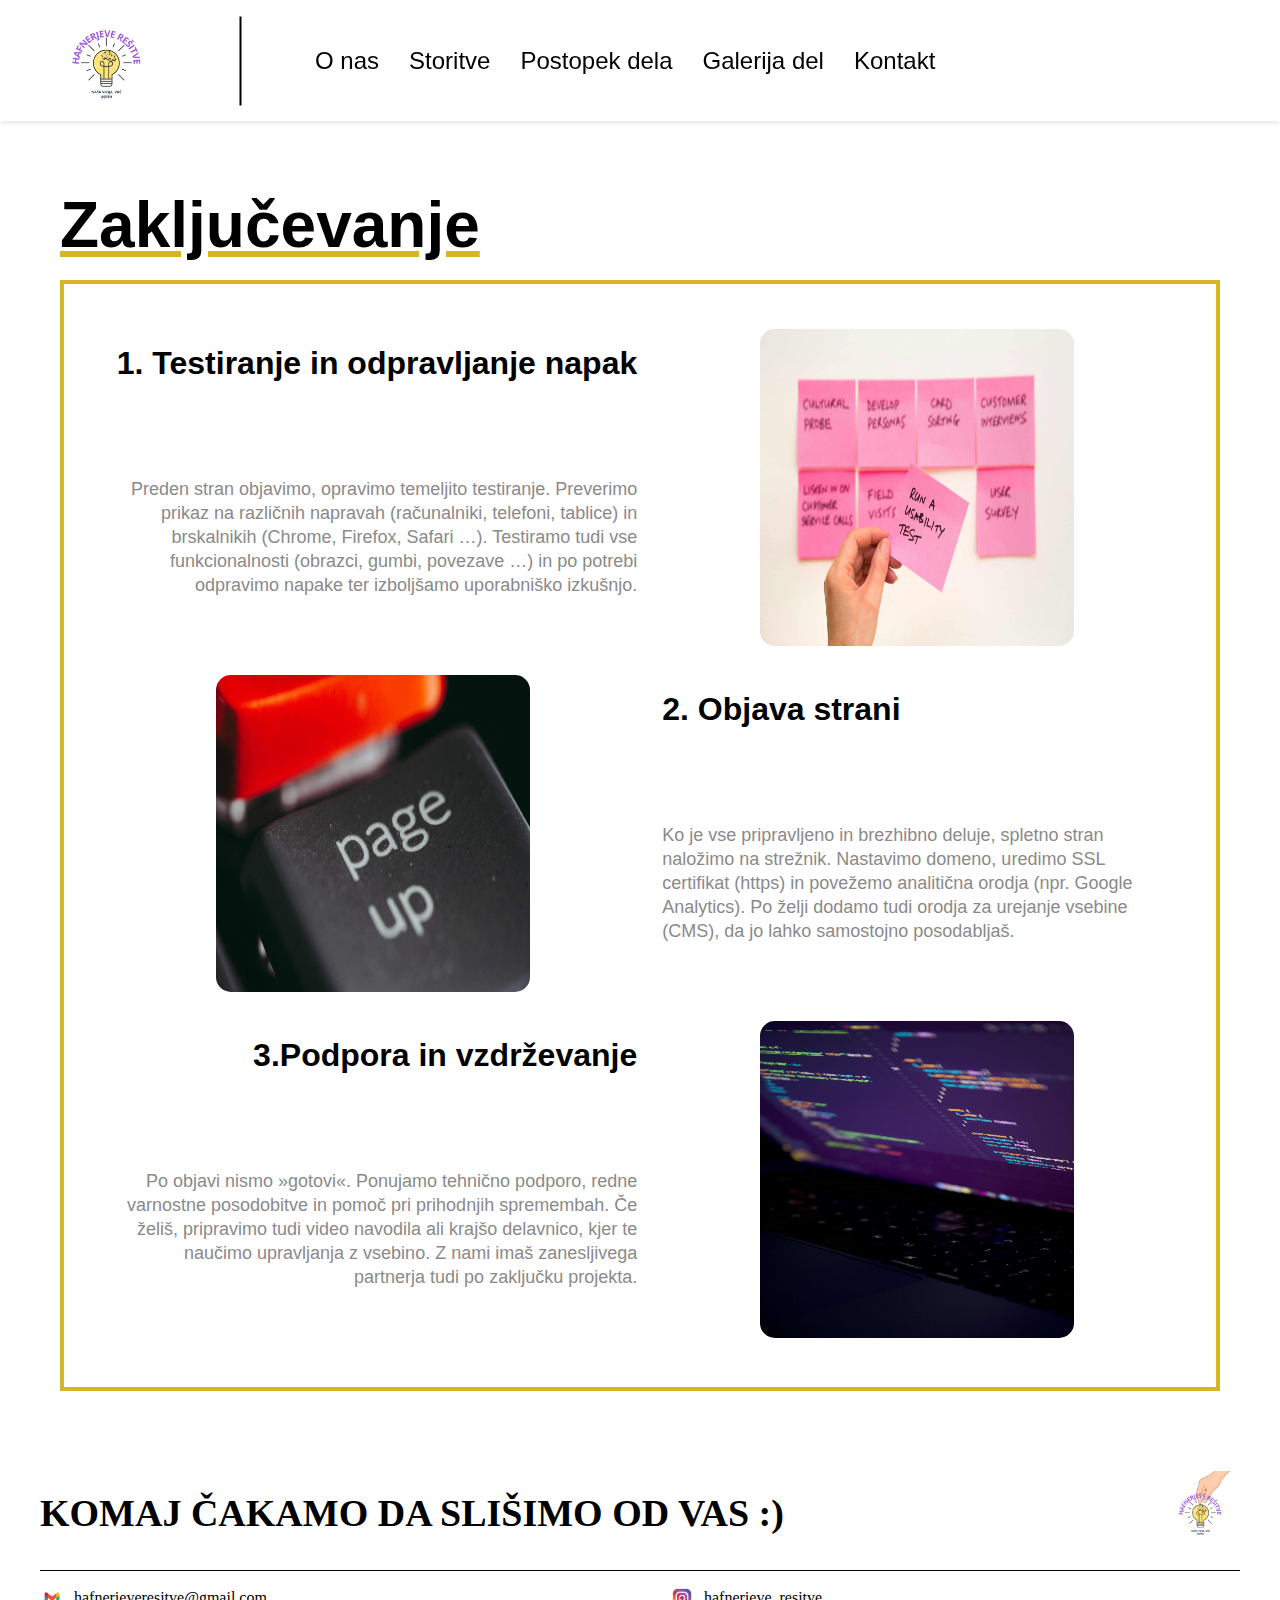
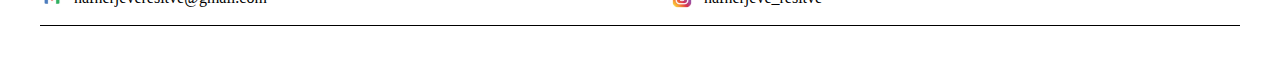
<file: Zaključevanje.html>
<!DOCTYPE html>
<html lang="sl">
<head>
<meta charset="UTF-8" />
<meta name="viewport" content="width=device-width, initial-scale=1" />
<meta name="description" content="Ponujamo vrhunsko oblikovanje in razvoj spletnih strani po meri vaših potreb." />
<meta name="keywords" content="spletna stran, dizajn, razvoj, oblikovanje, programiranje, Hafnerjeve rešitve" />
<title>Zaključevanje</title>
<link rel="stylesheet" type="text/css" href="slog.css">
<link href="https://fonts.googleapis.com/css2?family=Abhaya+Libre+SemiBold&family=Inter&display=swap" rel="stylesheet">
</head>
<body class="body">
    <header id="navbar">
        <div class="kazalo">
          <a href="index.html"><div class="logo"></div></a>
          <div class="line"></div>
          <nav>
            <ul>
              <li><a href="O nas.html">O nas</a></li> 
              <li class="dropdown">
                <a href="#">Storitve</a>
                <ul class="dropdown-menu">
                  <li><a href="Izdelava spletne strani.html">Izdelovanje strani</a></li>
                  <li><a href="Dizajniranje spletnih strani.html">Dizajniranje strani</a></li>
                  <li><a href="Logotipi.html">Logotipi</a></li>
                </ul> 
               <li class="dropdown">
                <a href="#">Postopek dela</a>
                <ul class="dropdown-menu">
                  <li><a href="Postopek dela.html">Postopek dela</a></li>
                  <li><a href="IdejaFigma.html">Ideja / Figma</a></li>
                  <li><a href="Kodiranje.html">Kodiranje</a></li>
                  <li><a href="Zaključevanje.html">Zaključevanje</a></li>
                </ul>
              <li><a href="Galerija slik.html">Galerija del</a></li>
              <li><a href="Kontakt.html">Kontakt</a></li>             
              </li>
            </ul>
          </nav>
        </div>
    </header>
    <section class="sekcija" style="margin-top: 130px;">
      <h1 class="Zaključevanje">Zaključevanje</h1>
      <table style="border-spacing: 25px; border: 4px solid #D7B626; max-width: 1200px; padding: 20px; box-sizing: border-box;">
              <tr>
                <td><h1 style="text-align: right; color: black;">1. Testiranje in odpravljanje napak</h1></td>
                <td rowspan="2"><img src="slike/PodstraniPostopkaDela/david-travis-WC6MJ0kRzGw-unsplash.jpg" class="slikaMene"></td>
              </tr>
              <tr>
                <td class="textPostopkaDela" style="text-align: right;">Preden stran objavimo, opravimo temeljito testiranje. Preverimo prikaz na različnih napravah (računalniki, telefoni, tablice) in brskalnikih (Chrome, Firefox, Safari …). Testiramo tudi vse funkcionalnosti (obrazci, gumbi, povezave …) in po potrebi odpravimo napake ter izboljšamo uporabniško izkušnjo.</td>
              </tr>
              <tr>
                <td rowspan="2"><img src="slike/PodstraniPostopkaDela/afif-ramdhasuma-h7CJIoTwPws-unsplash.jpg" class="slikaMene"></td>
                <td><h1 style="text-align: left; color: black;">2. Objava strani</h1></td>
              </tr>
              <tr>
                <td class="textPostopkaDela" style="text-align: left;">Ko je vse pripravljeno in brezhibno deluje, spletno stran naložimo na strežnik. Nastavimo domeno, uredimo SSL certifikat (https) in povežemo analitična orodja (npr. Google Analytics). Po želji dodamo tudi orodja za urejanje vsebine (CMS), da jo lahko samostojno posodabljaš.</td> 
              </tr>
              <tr>
                <td><h1 style="text-align: right; color: black;">3.Podpora in vzdrževanje</h1></td>
                <td rowspan="2"><img src="slike/PodstraniPostopkaDela/mohammad-rahmani-1waoTbCzl8k-unsplash.jpg" class="slikaMene"></td>
              </tr>
              <tr>
                <td class="textPostopkaDela" style="text-align: right;">Po objavi nismo »gotovi«. Ponujamo tehnično podporo, redne varnostne posodobitve in pomoč pri prihodnjih spremembah. Če želiš, pripravimo tudi video navodila ali krajšo delavnico, kjer te naučimo upravljanja z vsebino. Z nami imaš zanesljivega partnerja tudi po zaključku projekta.</td>
              </tr>
      </table>

  </section>
  <footer>
    <div class="footer-top">
      <p>KOMAJ ČAKAMO DA SLIŠIMO OD VAS :)</p>
      <span class="slikanoge"><img src="slike/HAFNERJEVE RESITVE (3) (1).png" alt="Logo podjetja"></span>
    </div>
    
    <hr>
  
    <div class="footer-middle">
      <div class="contact-item">
        <img src="slike/GMAIL logo.jpg" alt="Gmail logo">
        <span>hafnerjeveresitve@gmail.com</span>
      </div>
  
      <div class="contact-item">
        <img src="slike/INSTAGRAM LOGO.jpg" alt="Instagram logo">
        <span>hafnerjeve_resitve</span>
      </div>
    </div>
  
    <hr>
  </footer>
</file>
<file: slog.css>
/* Osnovni slog */
    * {
        margin: 0;
        padding: 0;
        box-sizing: border-box;
      }
  
      body {
        font-family: 'Roboto Flex', sans-serif;
        background-color: #000;
        color: #fff;
      }
  
      /* Navigacija */
      #navbar {
          position: fixed; 
          top: 0;
          width: 100%;
          height: 121px;
          background: #fff;
          z-index: 1000;
          transition: top 0.3s;
          box-shadow: 0 2px 5px rgba(0,0,0,0.1);
      }
  
      .kazalo {
          display: flex;
          align-items: center;
          height: 100%;
          padding: 0 40px;
      }
  
      .logo {
          width: 131px;
          height: 119px;
          background: url('slike/HAFNERJEVE RESITVE2 (1).png') no-repeat center center;
          background-size: contain;
          margin-right: 25px;
          cursor: pointer; 
      }

  
      .line {
          width: 89px;
          height: 0px;
          border: 1.4px solid #000;
          transform: rotate(90deg);
          margin-right: 30px;
      }
  
      nav ul {
          list-style: none; 
          display: flex;
          gap: 30px;
          margin: 0;
          padding: 0;
      }
  
      nav ul li a {
          font-size: 24px;
          text-decoration: none;
          color: #000;
      }
      nav ul {
          list-style: none;
          display: flex;
          gap: 30px;
          margin: 0;
          padding: 0;
          position: relative;
      }
  
      nav ul li {
          position: relative;
      }
  
      nav ul li a {
          font-size: 24px;
          text-decoration: none;
          color: #000;
          transition: all 0.3s ease;
      }
  
      nav ul li a:hover {
          text-decoration: underline;
          color: gray;
      }
      nav ul li a:active {
        text-decoration: underline;
      }
  
      /* Dropdown meni */
      .dropdown-menu {
          position: absolute !important;
          top: 100% !important;
          left: 0 !important;
          background: white !important;
          padding: 10px 0 !important;
          min-width: 150px;
          box-shadow: 0 4px 6px rgba(0,0,0,0.1) !important;
          opacity: 0 !important;
          visibility: hidden !important;
          transform: translateY(10px) !important;
          transition: all 0.3s ease !important;
          z-index: 1001;
      }
  
      .dropdown-menu li {
          padding: 8px 20px !important;
      }
  
      .dropdown-menu li a {
          font-size: 18px !important;
          color: #000 !important;
          display: block !important;
      }
  
      .dropdown:hover .dropdown-menu {
          opacity: 1 !important;
          visibility: visible !important;
          transform: translateY(0) !important;
      }
  
      /* Glavna vsebina */
      .hero {
        background: url('slike/index/pexels-thirdman-7652465.jpg') no-repeat center center;
        background-size: cover;
        height: 100vh;
        display: flex;
        flex-direction: column;
        justify-content: center;
        align-items: center;
        text-align: center;
        padding: 0 20px;
      }
  
      .hero h1 {
        font-size: 64px;
        font-weight: 600;
        color: #fff;
        margin-bottom: 20px;
        margin-right: 60%;
      }
  
      .hero h2 {
        font-size: 26px;
        font-weight: 600;
        color: #fff;
        margin-right: 60%;
        margin-bottom: 40px;
      }
  
      .hero .cta-button {
        background-color: #d9d9d9;
        color: #303030;
        padding: 10px 20px;
        border-radius: 20px;
        font-size: 24px;
        font-weight: 600;
        margin-right: 60%;
        text-decoration: none;
        transition: 0.5s;
      }
  
      .hero .cta-button:hover {
          font-size: 200%;
          background-color: rgb(187, 19, 202);
          color: white;
          transition: 0.8s;
          
      }
      .tabelaIndex:hover {
        font-size: 150%;
      }

      .description {
        padding: 60px 20px;
        max-width: 1114px;
        margin: 0 auto;
        font-size: 20px;
        line-height: 1.5;
        color: #fff5f5;
      }
  
      /* Noga */
      footer {
        background-color: rgb(255, 255, 255);
        padding: 20px 40px;
        font-family: 'Abhaya Libre', serif;
        color: #000;
        position: relative;
      }
  
      .footer-top {
        display: flex;
        justify-content: space-between;
        align-items: center;
        flex-wrap: wrap;
      }
      .slikanoge {
        float: right;
        border-image-width: 100px;
  
      }
  
      .footer-top p {
        margin: 0;
        font-family: 'Archivo Black';
        font-style: normal;
        font-weight: bold;
        font-size: 38px;
        color: #000000;
      }
  
      .footer-top img {
        height: 80px;
      }
  
      hr {
        border: none;
        border-top: 1px solid #000;
        margin: 15px 0;
      }
  
      .footer-middle {
        display: flex;
        justify-content: flex-start;
        gap: 60px;
        flex-wrap: wrap;
      }
  
      .contact-item {
        display: flex;
        align-items: center;
        gap: 10px;
        flex: 1 1 200px;
      }
  
      .contact-item img {
        width: 24px;
        height: 24px;
      }
  
      .contact-item span {
        font-size: 16px;
      }
      .liNamenjenost{
        list-style-type:none;
      }





      /* O NASSSSSSS */



    .body {
      margin: 0;
      font-family: 'Roboto Flex', sans-serif;
      background-color: #FFFFFF;
      text-align: center;
    }
    .main-container {
      position: relative;
      width: 1350px;
      margin: 0 auto;
      background: #FFFFFF;
    }
    h1, h2, h3, p {
      margin: 0;
      text-align: center;
    }
    .vizija-title {
      font-size: 48px;
      line-height: 58px;
      color: #000000;
      margin: 30px;
      margin-top: 150px;
      transition: 0.5s;
    }
    .gray-box {
      background: #D9D9D9;
      border-radius: 15px;
    }
    .box-small { width: 117px; height: 130px; }
    .box-medium { width: 205px; height: 132px; }
    .box-large { width: 264px; height: 318px; }
    .content-block {
      padding: 20px;
    }
    .section-title {
      font-family: 'Abhaya Libre SemiBold', serif;
      font-size: 40px;
      line-height: 47px;
      color: #FFFFFF;
    }
    .white-title {
      color: #000;
      text-align: center;
    }
    .paragraph {  
      margin-top: 10px;
      font-size: 18px;
      line-height: 24px;
      color: #b8b8b8;
      font-weight: 400;
      text-align: center;
      transition: 0.5s;
    }
    .paragraph:hover{
      color: #7e7e7e;
      font-size: 120%;
      transition: 0.5s;
    }
    .paragraph-white {
      color: #FFFFFF;
      font-family: 'Abhaya Libre SemiBold', serif;
      font-weight: 600;
    }
    .slikaDelavcev {
        width:1035px;
        height:657px;
        margin: 20px auto;
        transition: 0.5s;
        border-radius: 15px;
        display: block;
        margin-left: auto;
        margin-right: auto;
    }
    .slikaDelavcev:hover{
        width:1065px;
        height:687px;
        transition: 0.5s;
    }
    .vision-wrapper {
      background: #000;
      color: #fff;
      padding: 90px 40px;
      width: 100%;
      box-sizing: border-box;
      border-radius: 15px;
    }

    .vision-container {
      display: flex;
      flex-wrap: wrap;
      align-items: flex-start;
      gap: 40px;
      margin-bottom: 60px;
    }

    .vision-left h2 {
      font-size: 40px;
      font-weight: 600;
      font-family: 'Roboto Flex', sans-serif;
      margin: 0;
    }

    .vision-right {
      flex: 1;
      min-width: 300px;
      transition: 0.5s;
    }

    .vision-right p {
      font-size: 18px;
      line-height: 1.5;
      margin: 0;
      color: #d4d4d4;
    }

    .values-title {
      font-size: 40px;
      font-weight: 600;
      font-family: 'Roboto Flex', sans-serif;
      text-align: left;
      margin-bottom: 30px;
    }

    .values-grid {
      display: grid;
      grid-template-columns: repeat(auto-fit, minmax(300px, 1fr));
      gap: 30px;
      justify-content: center;
    }

    .value-card {
      background: #424242;
      border-radius: 15px;
      padding: 20px;
      text-align: center;
      width: 500px;
      height: 150px;
      transition: 0.5s;
    }
    .value-card p:hover {
      font-size: 120%;
      transition: medium;
      border: white 2px;
    }
    .value-card .icon {
      width: 55px;
      height: 55px;
      margin: 0 auto 15px;
      border-radius: 5px;
      align-content: left;
      display: block;
      margin-left: 5px;
    }

    .value-card h3 {
      font-size: 28px;
      margin: 10px 10px;
      text-align: left;
    }

    .value-card p {
      font-size: 18px;
      color: #D6D6D6;
      line-height: 1.4;
      text-align: left;
      margin: auto 10px;
    }
    .solution-box {
      width: 272px;
      background: #D9D9D9;
      border-radius: 10px;
      padding: 20px;
      display: flex;
      flex-direction: column;
      gap: 15px;
      transition: 0.5s;

    }
    .solution-box:hover {
        transform: scale(1.05);
        box-shadow: 0 10px 20px rgba(0, 0, 0, 0.2);
        transition: 0.5s;
    }

    .solution-icon {
      width: 52px;
      height: 50px;
      border-radius: 5px;
      margin: 0px 5px;
    }

    .solution-heading {
      font-family: 'Abhaya Libre SemiBold', serif;
      font-weight: 600;
      font-size: 24px;
      line-height: 28px;
      color: #000;
      text-align: left;
      margin: 2px 10px;
    }

    .solution-description {
      font-family: 'Abhaya Libre SemiBold', serif;
      font-size: 16px;
      line-height: 19px;
      text-align: left;
      margin: 0px 10px;
      color: #8d8d8d;
      font-weight: 400;
      text-align: center;
      transition: 0.5s;
      overflow: hidden;
      white-space: nowrap;
      text-overflow: ellipsis;
      max-width: 100%; 
      cursor: pointer;
      transition: all 0.3s ease;
      position: relative;
    }
    .solution-description:hover{
      font-size: 120%;
      transition: 0.5s;
      white-space: normal;
      overflow: visible;
      padding: 5px;
      border-radius: 5px;
      z-index: 1;
    }
    .slikaMene{
      width: 314px;
      height: 317px;
      transition: 0.5s;
      background: #D9D9D9;
      border-radius: 15px;
    }
    .slikaMize{
      width: 475px;
      height: 247px;
      transition: 0.5s;
      background: #D9D9D9;
      border-radius: 15px;
    }
    .slikaMene:hover, .normalen:hover, .vision-right:hover, .value-card:hover, .slikaMize:hover{
      transform: scale(1.05);
      box-shadow: 0 10px 20px rgba(0, 0, 0, 0.2);
      transition: 0.5s;
      color: white;
    }
    
    .normalen{
      transition: 0.5s;
      color: #D6D6D6;
    }
    .vizija-title:hover{
      transform: scale(1.05);
      transition: 0.5s;
    }






    /* Postopek delaaaaaaaa */


    .slikaPostopka{
    width: 60%;
    height: 60%;
    border-radius: 15px;
    display: block;
    margin-left: auto;
    margin-right: auto;
    margin-top: 120px;
  }
  .container {
    position: relative;
    width: 600px;
    margin: 20px auto;
    background: #000; 
    padding: 40px;
    display: flex;
    gap: 20px;
    vertical-align: center;
  }

  .square-wrapper {
    position: relative;
    cursor: pointer;
  }

  svg {
    width: 93px;
    height: 95px;
    transform-origin: center center;
    transition: transform 0.3s ease;
  }

  .square-wrapper:hover svg {
    transform: scale(1.3) rotate(44.48deg);
  }

  .number {
    position: relative;
    top: -68px;
    left: 50%;
    transform: translateX(-50%);
    font-family: 'Archivo Black', sans-serif;
    font-size: 35px;
    color: #ffffff;
    pointer-events: none;
    opacity: 0;
    transition: opacity 0.3s ease;
    font-weight: 700;
    text-align: center;
  }

  .text {
    position: absolute;
    top: 120%;
    transform: translateY(-50%);
    width: 120px;
    font-family: 'Abhaya Libre SemiBold', serif;
    font-size: 16px;
    font-weight: 600;
    color: #FFF5F5;
    opacity: 0;
    transition: opacity 0.3s ease;
    pointer-events: none;
    white-space: nowrap;
  }

  .square-wrapper:hover .number,
  .square-wrapper:hover .text {
    opacity: 1;
  }

  .PostopekDela{
    font-size: 64px;
    line-height: 70px;
    font-weight: 700;
    margin-bottom: 20px;
    text-align: left;
    text-decoration: underline #FFC300 ;
  }

  .PodnaslovPostopkaDela {
    font-family: 'Archivo Black', sans-serif;
    font-size: 40px;
    line-height: 44px;
    font-weight: 700;
    margin-bottom: 20px;
    margin-top: 30px;
  }
  .sekcija {
    max-width: 1200px;
    margin: 0 auto;
    padding: 60px 20px;
    text-align: center;
  }
  .besediloPostopkaDela {  
      margin-top: 10px;
      font-size: 18px;
      line-height: 24px;
      color: #b8b8b8;
      font-weight: 400;
      text-align: center;
      transition: 0.5s;
  }
  .besediloPostopkaDela:hover{
      color: #dddddd;
      font-size: 120%;
      transition: 0.5s;
  }

  /*Podstrani od postopka delaa */

  .textPostopkaDela {  
      margin-top: 10px;
      font-size: 18px;
      line-height: 24px;
      color: #8a8a8a;
      font-weight: 400;
      text-align: center;
      transition: 0.5s;
  }
  .textPostopkaDela:hover{
      color: #494949;
      font-size: 120%;
      transition: 0.5s;
  }
  .IdejaFigma{
    font-size: 64px;
    line-height: 70px;
    font-weight: 700;
    margin-bottom: 20px;
    text-align: left;
    text-decoration: underline #BF00FF ;
    color: black;
  }
  .PodnaslovFigma {
    font-family: 'Archivo Black', sans-serif;
    font-size: 40px;
    line-height: 44px;
    font-weight: 700;
    margin-bottom: 20px;
    margin-top: 30px;
    color: black;
  }
  .Zaključevanje{
    font-size: 64px;
    line-height: 70px;
    font-weight: 700;
    margin-bottom: 20px;
    text-align: left;
    text-decoration: underline #D7B626 ;
    color: black;
  }
  .Kodiranje{
    font-size: 64px;
    line-height: 70px;
    font-weight: 700;
    margin-bottom: 20px;
    text-align: left;
    text-decoration: underline #352EFF ;
    color: black;
  }







  /* Izdelava spletne stranii */
    .kontaktgumb {
        height: 20px;
        width: 40px;
        background-color: #d9d9d9;
        color: #303030;
        padding: 10px 20px;
        border-radius: 20px;
        font-size: 24px;
        font-weight: 600;
        margin-right: 60%;
        text-decoration: none;
        transition: 0.5s;
    }
  
    .kontaktgumb:hover {
          font-size: 200%;
          background-color: #FFC300;
          color: white;
          transition: 0.8s;         
    }
    .contact-box {
      position: relative;
      width: 1099px;
      height: 468px;
      background-image: url("slike/Storitve/mary-skrynnikova-R65eNsWI_O4-unsplash.jpg");
      background-size: cover;             
      background-position: center;        
      background-repeat: no-repeat;       
      border-radius: 15px;
      margin: 50px auto;
      padding: 40px;
      box-sizing: border-box;
    }

    .contact-title {
      font-family: 'Inter', sans-serif;
      font-weight: 400;
      font-size: 48px;
      line-height: 58px;
      color: #33C92E;
      margin-bottom: 20px;
    }

    .contact-text {
      font-weight: 400;
      font-size: 16px;
      line-height: 19px;
      color: #000000;
      max-width: 657px;
      margin-bottom: 40px;
    }

    .contact-button {
      background: #7F7F7F;
      border: none;
      border-radius: 20px;
      width: 142px;
      height: 32px;
      cursor: pointer;
      display: flex;
      align-items: center;
      justify-content: center;
    }

    .contact-button span {
      font-family: 'Abhaya Libre SemiBold', serif;
      font-weight: 600;
      font-size: 20px;
      line-height: 24px;
      color: #000000;
      text-align: right;
    }

    /*Kontakttttt */
    .kontejnar {
      max-width: 800px;
      margin: 40px auto;
      background-color: white;
      padding: 40px;
      border-radius: 8px;
      box-shadow: 0 0 10px rgba(0,0,0,0.1);
    }
    .kontejnar h2 {
      margin-bottom: 20px;
      font-size: 28px;
    }
    form {
      display: flex;
      flex-direction: column;
    }
    label {
      margin-bottom: 5px;
      font-weight: bold;
    }
    input, textarea, select {
      margin-bottom: 20px;
      padding: 10px;
      font-size: 16px;
      border: 1px solid #ccc;
      border-radius: 4px;
    }
    .PošljiSpporočilo {
      padding: 12px;
      font-size: 16px;
      color: white;
      background-color: black;
      border: none;
      cursor: pointer;
      border-radius: 4px;
    }
    .PošljiSpporočilo:hover {
      background-color: #333;
    }
    #map {
      height: 500px;
      width: 100%;
      border-radius: 10px;
    }
  
      /* Responsivnost */
      @media (max-width: 768px) {
        nav ul {
          flex-direction: column;
          gap: 10px;
        }
  
        .hero h1 {
          font-size: 48px;
        }
  
        .hero h2 {
          font-size: 24px;
        }
  
        .description {
          padding: 40px 10px;
        }
  
        .footer-content h3 {
          font-size: 24px;
        }
  
        .footer-content p {
          font-size: 16px;
        }
        /* O NAS */
        .main-container {
          width: 100%;
          padding: 10px;
        }

        .vizija-title {
          font-size: 32px;
          margin: 20px 10px;
        }

        .vision-container {
          flex-direction: column;
          gap: 20px;
        }

        .vision-left h2,
        .values-title {
          font-size: 28px;
          text-align: center;
        }

        .vision-right p {
          font-size: 16px;
          text-align: center;
        }

        .values-grid {
          grid-template-columns: 1fr;
          gap: 20px;
        }

        .value-card {
          width: 100%;
          height: auto;
          padding: 15px;
        }

        .slikaDelavcev {
          width: 100%;
          height: auto;
        }

        .solution-box {
          width: 100%;
          padding: 15px;
        }

        .solution-description {
          font-size: 14px;
        }

        .slikaMene {
          width: 100%;
          height: auto;
          margin: 0 auto;
        } 
      }
</file>
